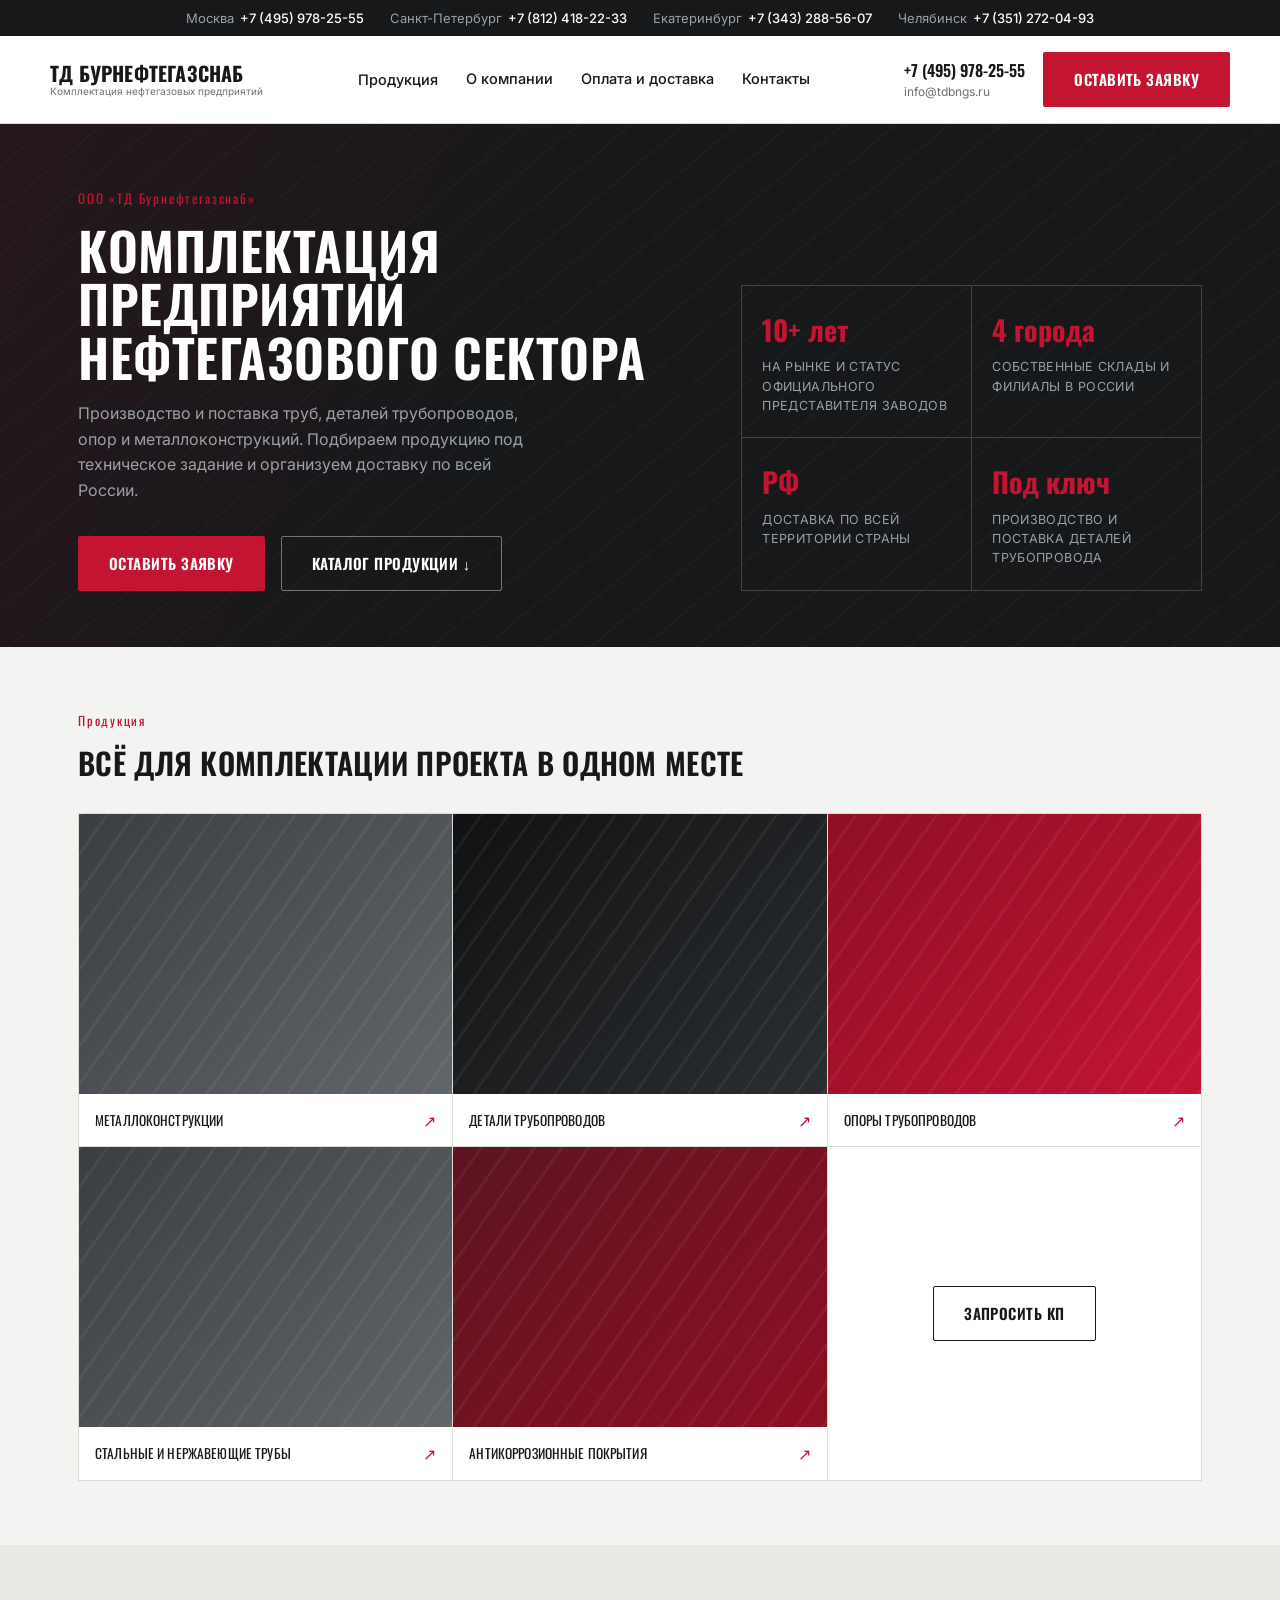
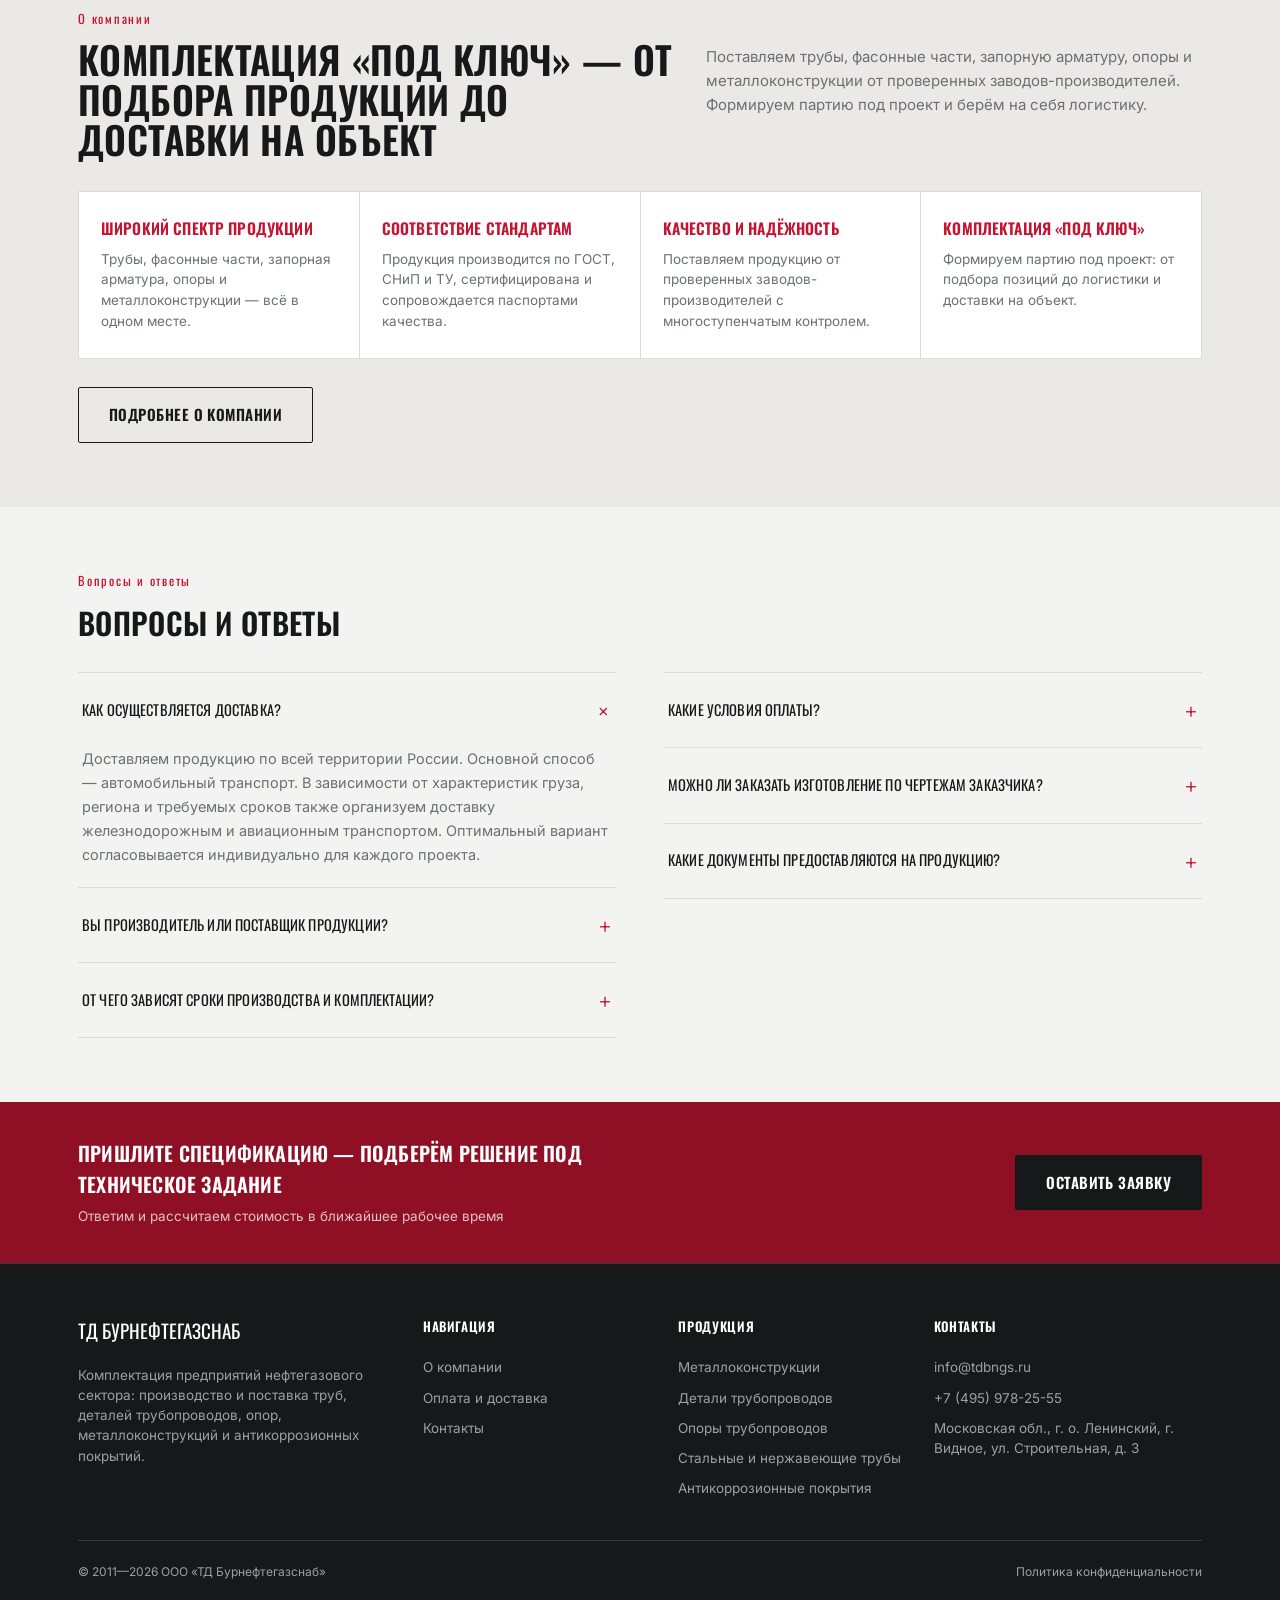
<file: index.html>
<!doctype html>
<html lang="ru">
<head>
<meta charset="utf-8">
<meta name="viewport" content="width=device-width, initial-scale=1.0">
<title>ТД Бурнефтегазснаб — комплектация предприятий нефтегазового сектора</title>
<meta name="description" content="Производство и поставка труб, деталей трубопроводов, опор и металлоконструкций для нефтегазового сектора. Доставка по всей России.">
<link rel="stylesheet" href="assets/style.css">
</head>
<body>

<div class="topbar">
  <div class="container">
    <div class="topbar-item"><span class="city">Москва</span> <a href="tel:+74959782555">+7 (495) 978-25-55</a></div>
    <div class="topbar-item"><span class="city">Санкт-Петербург</span> <a href="tel:+78124182233">+7 (812) 418-22-33</a></div>
    <div class="topbar-item"><span class="city">Екатеринбург</span> <a href="tel:+73432885607">+7 (343) 288-56-07</a></div>
    <div class="topbar-item"><span class="city">Челябинск</span> <a href="tel:+73512720493">+7 (351) 272-04-93</a></div>
  </div>
</div>
<header class="site-header">
  <div class="container header-row">
    <a href="index.html" class="logo"><strong>ТД БУРНЕФТЕГАЗСНАБ</strong><span>Комплектация нефтегазовых предприятий</span></a>
    <nav class="main-nav">
      <div class="has-dropdown">
        <a href="#">Продукция</a>
        <div class="dropdown">
          <a href="metal-constructions.html">Металлоконструкции</a>
          <a href="pipe-parts.html">Детали трубопроводов</a>
          <a href="supports.html">Опоры трубопроводов</a>
          <a href="pipes.html">Стальные и нержавеющие трубы</a>
          <a href="coating.html">Антикоррозионные покрытия</a>
        </div>
      </div>
      <a href="about.html">О компании</a>
      <a href="delivery.html">Оплата и доставка</a>
      <a href="contacts.html">Контакты</a>
    </nav>
    <div class="header-actions">
      <div>
        <div class="header-phone">+7 (495) 978-25-55</div>
        <div class="header-phone-note">info@tdbngs.ru</div>
      </div>
      <a href="contacts.html#request" class="btn btn-primary">Оставить заявку</a>
      <button class="burger" aria-label="Меню"><span></span></button>
    </div>
  </div>
</header>

<section class="hero">
  <div class="hero-pattern"></div>
  <div class="container hero-inner">
    <div>
      <div class="hero-eyebrow">ООО «ТД Бурнефтегазснаб»</div>
      <h1>Комплектация предприятий нефтегазового сектора</h1>
      <p class="hero-lede">Производство и поставка труб, деталей трубопроводов, опор и металлоконструкций. Подбираем продукцию под техническое задание и организуем доставку по всей России.</p>
      <div class="hero-cta">
        <a href="contacts.html#request" class="btn btn-primary">Оставить заявку</a>
        <a href="#catalog" class="btn btn-ghost-light">Каталог продукции ↓</a>
      </div>
    </div>
    <div class="hero-specs">
      <div class="spec"><strong>10+ лет</strong><em>на рынке и статус официального представителя заводов</em></div>
      <div class="spec"><strong>4 города</strong><em>собственные склады и филиалы в России</em></div>
      <div class="spec"><strong>РФ</strong><em>доставка по всей территории страны</em></div>
      <div class="spec"><strong>Под ключ</strong><em>производство и поставка деталей трубопровода</em></div>
    </div>
  </div>
  <div class="hero-bottom-space"></div>
</section>

<section class="section" id="catalog">
  <div class="container">
    <div class="eyebrow">Продукция</div>
    <h2 class="h-title">Всё для комплектации проекта в одном месте</h2>
    <div class="card-grid cols-3">
      <a class="product-card" href="metal-constructions.html">
        <div class="thumb"><div class="swatch tone-steel"></div></div>
        <div class="label">Металлоконструкции <span class="arrow">↗</span></div>
      </a>
      <a class="product-card" href="pipe-parts.html">
        <div class="thumb"><div class="swatch tone-dark"></div></div>
        <div class="label">Детали трубопроводов <span class="arrow">↗</span></div>
      </a>
      <a class="product-card" href="supports.html">
        <div class="thumb"><div class="swatch tone-red"></div></div>
        <div class="label">Опоры трубопроводов <span class="arrow">↗</span></div>
      </a>
      <a class="product-card" href="pipes.html">
        <div class="thumb"><div class="swatch tone-steel"></div></div>
        <div class="label">Стальные и нержавеющие трубы <span class="arrow">↗</span></div>
      </a>
      <a class="product-card" href="coating.html">
        <div class="thumb"><div class="swatch tone-warm"></div></div>
        <div class="label">Антикоррозионные покрытия <span class="arrow">↗</span></div>
      </a>
      <div class="product-card" style="display:flex;align-items:center;justify-content:center;padding:24px;">
        <a href="contacts.html#request" class="btn btn-outline">Запросить КП</a>
      </div>
    </div>
  </div>
</section>

<section class="section on-dim">
  <div class="container">
    <div class="eyebrow">О компании</div>
    <div class="headline-row">
      <h2>Комплектация «под ключ» — от подбора продукции до доставки на объект</h2>
      <p class="lede">Поставляем трубы, фасонные части, запорную арматуру, опоры и металлоконструкции от проверенных заводов-производителей. Формируем партию под проект и берём на себя логистику.</p>
    </div>
    <div class="feature-grid" style="margin-top:32px;">
      <div class="feature-card">
        <h3>Широкий спектр продукции</h3>
        <p>Трубы, фасонные части, запорная арматура, опоры и металлоконструкции — всё в одном месте.</p>
      </div>
      <div class="feature-card">
        <h3>Соответствие стандартам</h3>
        <p>Продукция производится по ГОСТ, СНиП и ТУ, сертифицирована и сопровождается паспортами качества.</p>
      </div>
      <div class="feature-card">
        <h3>Качество и надёжность</h3>
        <p>Поставляем продукцию от проверенных заводов-производителей с многоступенчатым контролем.</p>
      </div>
      <div class="feature-card">
        <h3>Комплектация «под ключ»</h3>
        <p>Формируем партию под проект: от подбора позиций до логистики и доставки на объект.</p>
      </div>
    </div>
    <div style="margin-top:28px;"><a href="about.html" class="btn btn-outline">Подробнее о компании</a></div>
  </div>
</section>

<section class="section">
  <div class="container">
    <div class="eyebrow">Вопросы и ответы</div>
    <h2 class="h-title">Вопросы и ответы</h2>
    <div class="faq-grid">
      <div class="faq-list">
        <div class="faq-item open">
          <div class="faq-q"><span>Как осуществляется доставка?</span><span class="plus">+</span></div>
          <div class="faq-a"><p>Доставляем продукцию по всей территории России. Основной способ — автомобильный транспорт. В зависимости от характеристик груза, региона и требуемых сроков также организуем доставку железнодорожным и авиационным транспортом. Оптимальный вариант согласовывается индивидуально для каждого проекта.</p></div>
        </div>
        <div class="faq-item">
          <div class="faq-q"><span>Вы производитель или поставщик продукции?</span><span class="plus">+</span></div>
          <div class="faq-a"><p>Мы совмещаем собственное производство с комплексной комплектацией предприятий нефтегазового и промышленного сектора. Производим детали трубопроводов, опоры, металлоконструкции и выполняем антикоррозионную обработку, а также организуем поставку трубной продукции.</p></div>
        </div>
        <div class="faq-item">
          <div class="faq-q"><span>От чего зависят сроки производства и комплектации?</span><span class="plus">+</span></div>
          <div class="faq-a"><p>Сроки зависят от объёма партии, номенклатуры позиций и наличия продукции на складе. Часть позиций отгружается со склада, нестандартные изделия — изготавливаются под заказ. Точный срок фиксируется в коммерческом предложении.</p></div>
        </div>
      </div>
      <div class="faq-list">
        <div class="faq-item">
          <div class="faq-q"><span>Какие условия оплаты?</span><span class="plus">+</span></div>
          <div class="faq-a"><p>Условия оплаты рассчитываются индивидуально под проект. Возможна работа как по предоплате, так и по постоплате, в том числе с отсрочкой платежа. Конкретная схема и сроки оплаты согласовываются при подготовке коммерческого предложения и фиксируются в договоре.</p></div>
        </div>
        <div class="faq-item">
          <div class="faq-q"><span>Можно ли заказать изготовление по чертежам заказчика?</span><span class="plus">+</span></div>
          <div class="faq-a"><p>Да. Изготавливаем стандартные по ГОСТ, и нестандартные изделия по ТУ и чертежам заказчика. Перед запуском производства специалисты изучают требования проекта и согласовывают материалы, размеры и технические характеристики.</p></div>
        </div>
        <div class="faq-item">
          <div class="faq-q"><span>Какие документы предоставляются на продукцию?</span><span class="plus">+</span></div>
          <div class="faq-a"><p>На продукцию предоставляются сертификаты соответствия, паспорта качества и, при необходимости, декларации соответствия ТР ТС. Комплект документов передаётся вместе с поставкой.</p></div>
        </div>
      </div>
    </div>
  </div>
</section>

<section class="cta-band">
  <div class="container">
    <div>
      <h3>Пришлите спецификацию — подберём решение под техническое задание</h3>
      <p>Ответим и рассчитаем стоимость в ближайшее рабочее время</p>
    </div>
    <a href="contacts.html#request" class="btn btn-primary">Оставить заявку</a>
  </div>
</section>

<footer class="site-footer">
  <div class="container">
    <div class="footer-top">
      <div>
        <div class="footer-logo">ТД БУРНЕФТЕГАЗСНАБ</div>
        <p>Комплектация предприятий нефтегазового сектора: производство и поставка труб, деталей трубопроводов, опор, металлоконструкций и антикоррозионных покрытий.</p>
      </div>
      <div>
        <h4>Навигация</h4>
        <a href="about.html">О компании</a>
        <a href="delivery.html">Оплата и доставка</a>
        <a href="contacts.html">Контакты</a>
      </div>
      <div>
        <h4>Продукция</h4>
        <a href="metal-constructions.html">Металлоконструкции</a>
        <a href="pipe-parts.html">Детали трубопроводов</a>
        <a href="supports.html">Опоры трубопроводов</a>
        <a href="pipes.html">Стальные и нержавеющие трубы</a>
        <a href="coating.html">Антикоррозионные покрытия</a>
      </div>
      <div>
        <h4>Контакты</h4>
        <a href="mailto:info@tdbngs.ru">info@tdbngs.ru</a>
        <a href="tel:+74959782555">+7 (495) 978-25-55</a>
        <p>Московская обл., г. о. Ленинский, г. Видное, ул. Строительная, д. 3</p>
      </div>
    </div>
    <div class="footer-bottom">
      <span>© 2011—2026 ООО «ТД Бурнефтегазснаб»</span>
      <span>Политика конфиденциальности</span>
    </div>
  </div>
</footer>
<script src="assets/script.js"></script>
</body>
</html>
</file>
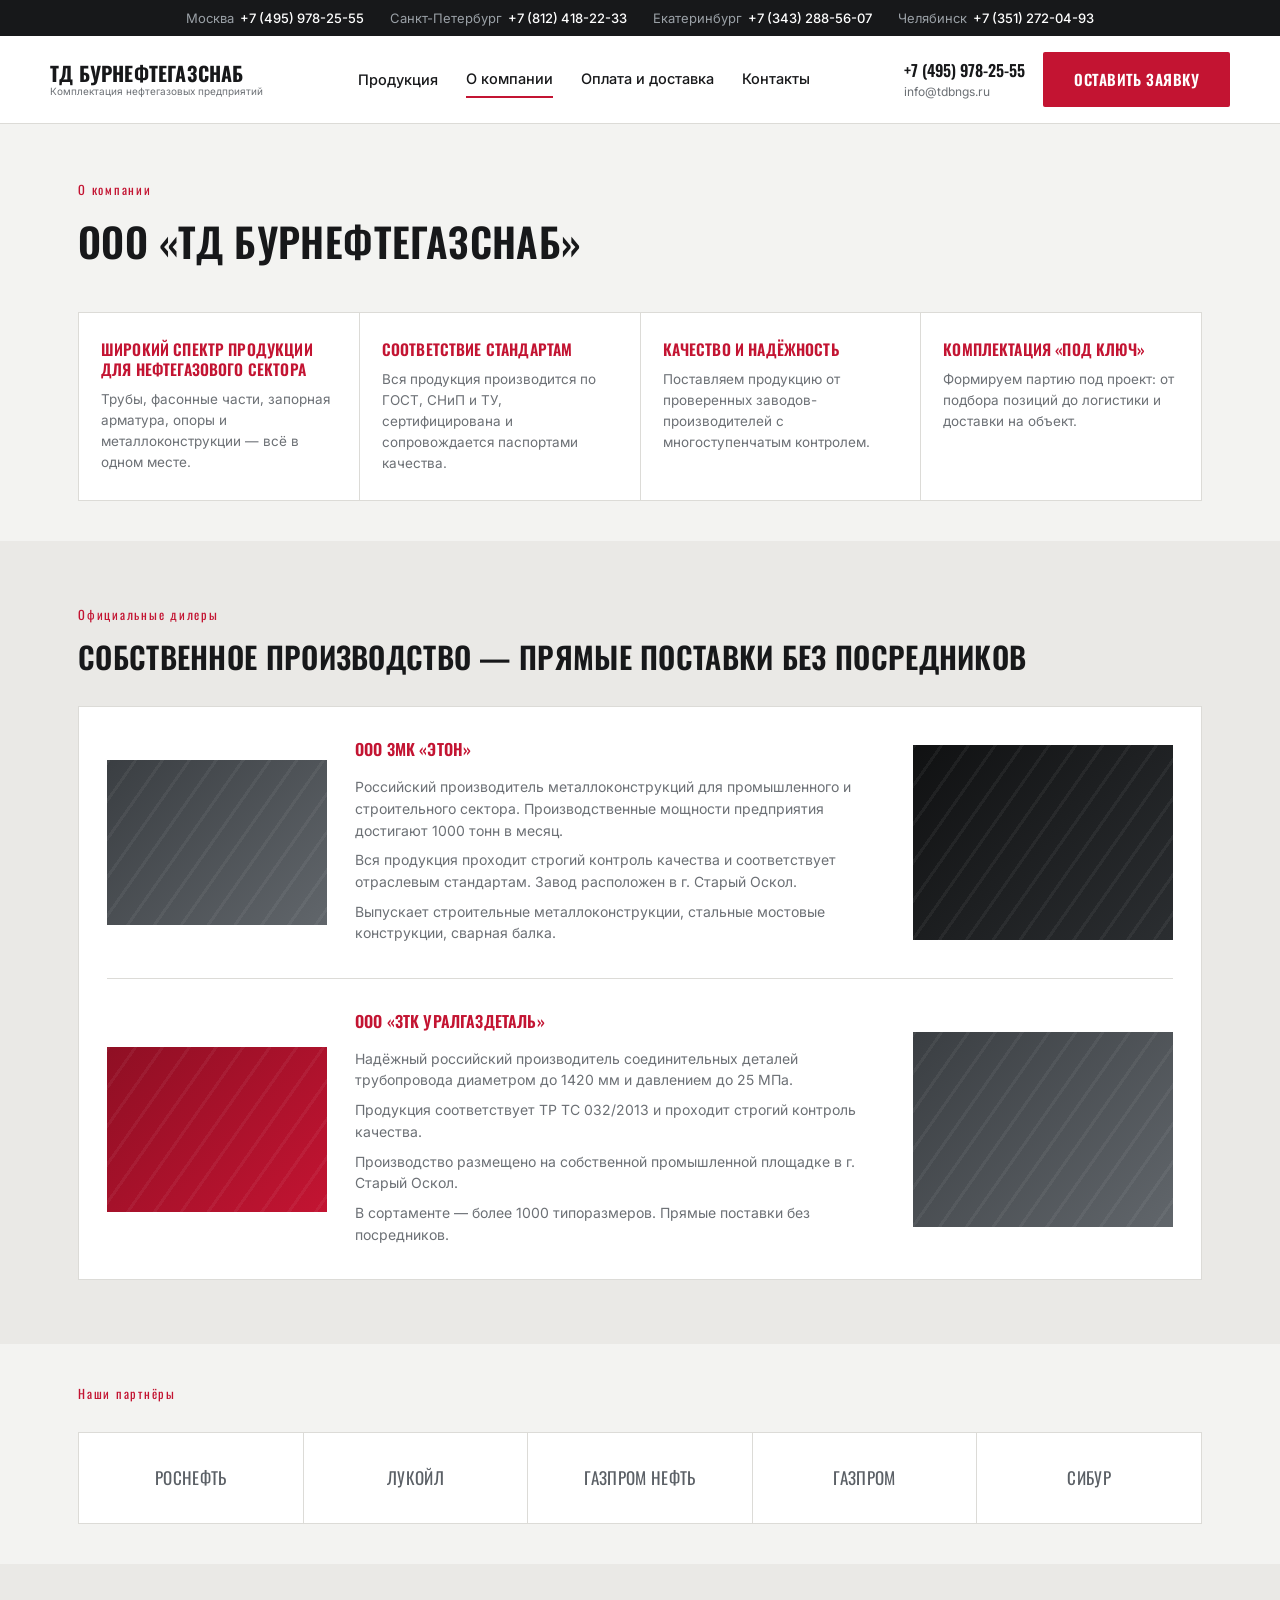
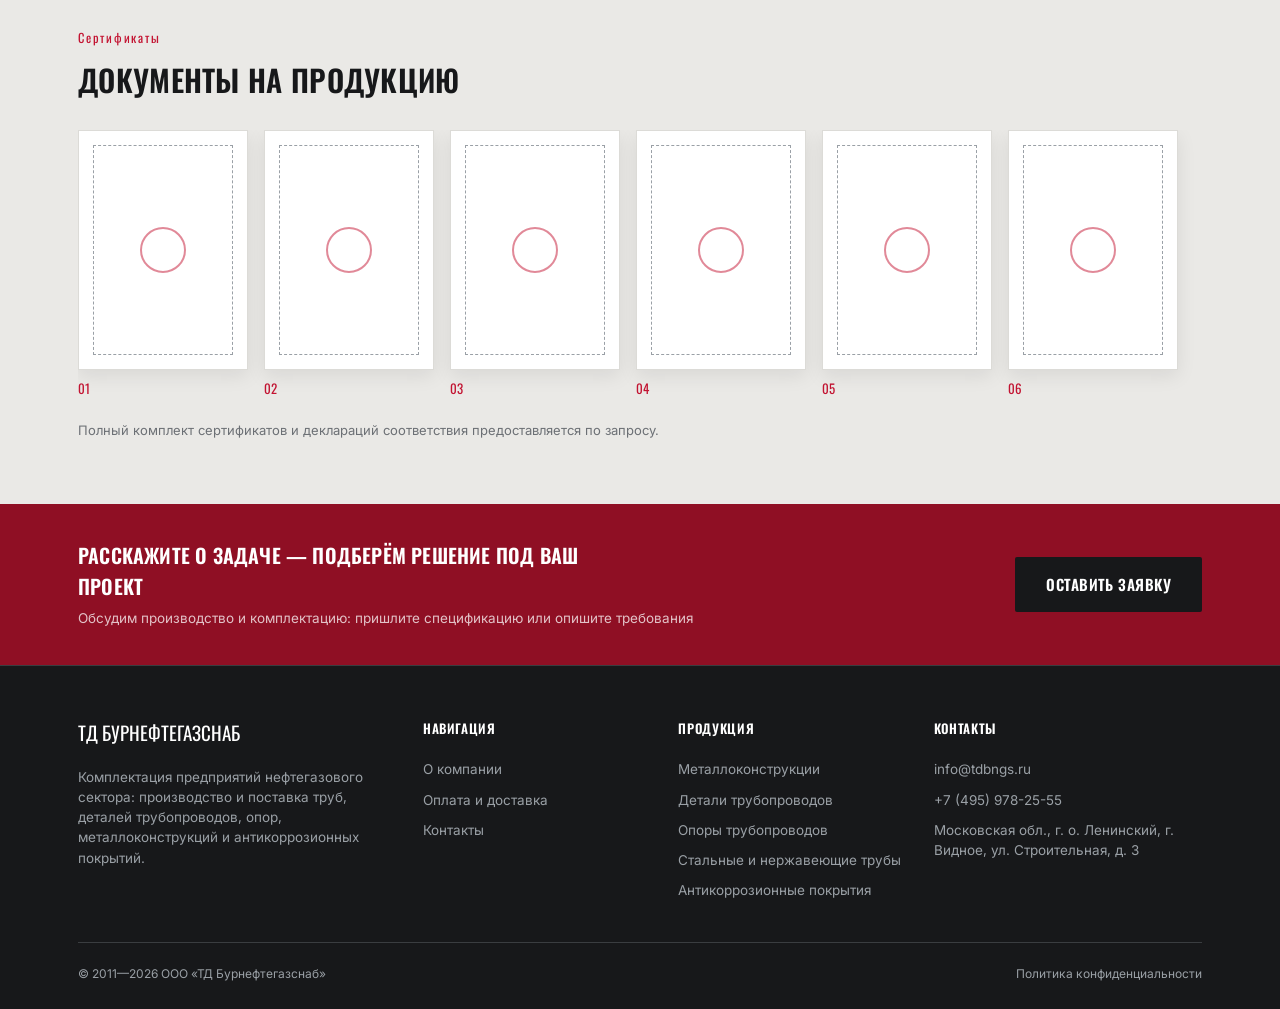
<file: about.html>
<!doctype html>
<html lang="ru">
<head>
<meta charset="utf-8">
<meta name="viewport" content="width=device-width, initial-scale=1.0">
<title>О компании — ТД Бурнефтегазснаб</title>
<link rel="stylesheet" href="assets/style.css">
</head>
<body>

<div class="topbar">
  <div class="container">
    <div class="topbar-item"><span class="city">Москва</span> <a href="tel:+74959782555">+7 (495) 978-25-55</a></div>
    <div class="topbar-item"><span class="city">Санкт-Петербург</span> <a href="tel:+78124182233">+7 (812) 418-22-33</a></div>
    <div class="topbar-item"><span class="city">Екатеринбург</span> <a href="tel:+73432885607">+7 (343) 288-56-07</a></div>
    <div class="topbar-item"><span class="city">Челябинск</span> <a href="tel:+73512720493">+7 (351) 272-04-93</a></div>
  </div>
</div>
<header class="site-header">
  <div class="container header-row">
    <a href="index.html" class="logo"><strong>ТД БУРНЕФТЕГАЗСНАБ</strong><span>Комплектация нефтегазовых предприятий</span></a>
    <nav class="main-nav">
      <div class="has-dropdown">
        <a href="#">Продукция</a>
        <div class="dropdown">
          <a href="metal-constructions.html">Металлоконструкции</a>
          <a href="pipe-parts.html">Детали трубопроводов</a>
          <a href="supports.html">Опоры трубопроводов</a>
          <a href="pipes.html">Стальные и нержавеющие трубы</a>
          <a href="coating.html">Антикоррозионные покрытия</a>
        </div>
      </div>
      <a href="about.html" class="active">О компании</a>
      <a href="delivery.html">Оплата и доставка</a>
      <a href="contacts.html">Контакты</a>
    </nav>
    <div class="header-actions">
      <div>
        <div class="header-phone">+7 (495) 978-25-55</div>
        <div class="header-phone-note">info@tdbngs.ru</div>
      </div>
      <a href="contacts.html#request" class="btn btn-primary">Оставить заявку</a>
      <button class="burger" aria-label="Меню"><span></span></button>
    </div>
  </div>
</header>

<section class="section-head">
  <div class="container">
    <div class="eyebrow">О компании</div>
    <h2 style="font-size:40px;max-width:760px;">ООО «ТД Бурнефтегазснаб»</h2>
  </div>
</section>

<section class="section-tight">
  <div class="container">
    <div class="feature-grid">
      <div class="feature-card">
        <h3>Широкий спектр продукции для нефтегазового сектора</h3>
        <p>Трубы, фасонные части, запорная арматура, опоры и металлоконструкции — всё в одном месте.</p>
      </div>
      <div class="feature-card">
        <h3>Соответствие стандартам</h3>
        <p>Вся продукция производится по ГОСТ, СНиП и ТУ, сертифицирована и сопровождается паспортами качества.</p>
      </div>
      <div class="feature-card">
        <h3>Качество и надёжность</h3>
        <p>Поставляем продукцию от проверенных заводов-производителей с многоступенчатым контролем.</p>
      </div>
      <div class="feature-card">
        <h3>Комплектация «под ключ»</h3>
        <p>Формируем партию под проект: от подбора позиций до логистики и доставки на объект.</p>
      </div>
    </div>
  </div>
</section>

<section class="section on-dim">
  <div class="container">
    <div class="eyebrow">Официальные дилеры</div>
    <h2 class="h-title">Собственное производство — прямые поставки без посредников</h2>
    <div style="background:var(--white);border:1px solid var(--line);padding:0 28px;">
      <div class="dealer">
        <div class="thumb"><div class="swatch tone-steel"></div></div>
        <div>
          <h3>ООО ЗМК «Этон»</h3>
          <ul>
            <li>Российский производитель металлоконструкций для промышленного и строительного сектора. Производственные мощности предприятия достигают 1000 тонн в месяц.</li>
            <li>Вся продукция проходит строгий контроль качества и соответствует отраслевым стандартам. Завод расположен в г. Старый Оскол.</li>
            <li>Выпускает строительные металлоконструкции, стальные мостовые конструкции, сварная балка.</li>
          </ul>
        </div>
        <div class="thumb"><div class="swatch tone-dark"></div></div>
      </div>
      <div class="dealer">
        <div class="thumb"><div class="swatch tone-red"></div></div>
        <div>
          <h3>ООО «ЗТК Уралгаздеталь»</h3>
          <ul>
            <li>Надёжный российский производитель соединительных деталей трубопровода диаметром до 1420 мм и давлением до 25 МПа.</li>
            <li>Продукция соответствует ТР ТС 032/2013 и проходит строгий контроль качества.</li>
            <li>Производство размещено на собственной промышленной площадке в г. Старый Оскол.</li>
            <li>В сортаменте — более 1000 типоразмеров. Прямые поставки без посредников.</li>
          </ul>
        </div>
        <div class="thumb"><div class="swatch tone-steel"></div></div>
      </div>
    </div>
  </div>
</section>

<section class="section-tight">
  <div class="container">
    <div class="eyebrow">Наши партнёры</div>
    <div class="logos-row">
      <div class="logo-tile">РОСНЕФТЬ</div>
      <div class="logo-tile">ЛУКОЙЛ</div>
      <div class="logo-tile">ГАЗПРОМ НЕФТЬ</div>
      <div class="logo-tile">ГАЗПРОМ</div>
      <div class="logo-tile">СИБУР</div>
    </div>
  </div>
</section>

<section class="section on-dim">
  <div class="container">
    <div class="eyebrow">Сертификаты</div>
    <h2 class="h-title">Документы на продукцию</h2>
    <div class="cert-slider">
      <div class="cert"><div class="doc-frame"><div class="seal"></div></div><div class="num">01</div></div>
      <div class="cert"><div class="doc-frame"><div class="seal"></div></div><div class="num">02</div></div>
      <div class="cert"><div class="doc-frame"><div class="seal"></div></div><div class="num">03</div></div>
      <div class="cert"><div class="doc-frame"><div class="seal"></div></div><div class="num">04</div></div>
      <div class="cert"><div class="doc-frame"><div class="seal"></div></div><div class="num">05</div></div>
      <div class="cert"><div class="doc-frame"><div class="seal"></div></div><div class="num">06</div></div>
    </div>
    <p class="small-note">Полный комплект сертификатов и деклараций соответствия предоставляется по запросу.</p>
  </div>
</section>

<section class="cta-band">
  <div class="container">
    <div>
      <h3>Расскажите о задаче — подберём решение под ваш проект</h3>
      <p>Обсудим производство и комплектацию: пришлите спецификацию или опишите требования</p>
    </div>
    <a href="contacts.html#request" class="btn btn-primary">Оставить заявку</a>
  </div>
</section>

<footer class="site-footer">
  <div class="container">
    <div class="footer-top">
      <div>
        <div class="footer-logo">ТД БУРНЕФТЕГАЗСНАБ</div>
        <p>Комплектация предприятий нефтегазового сектора: производство и поставка труб, деталей трубопроводов, опор, металлоконструкций и антикоррозионных покрытий.</p>
      </div>
      <div>
        <h4>Навигация</h4>
        <a href="about.html">О компании</a>
        <a href="delivery.html">Оплата и доставка</a>
        <a href="contacts.html">Контакты</a>
      </div>
      <div>
        <h4>Продукция</h4>
        <a href="metal-constructions.html">Металлоконструкции</a>
        <a href="pipe-parts.html">Детали трубопроводов</a>
        <a href="supports.html">Опоры трубопроводов</a>
        <a href="pipes.html">Стальные и нержавеющие трубы</a>
        <a href="coating.html">Антикоррозионные покрытия</a>
      </div>
      <div>
        <h4>Контакты</h4>
        <a href="mailto:info@tdbngs.ru">info@tdbngs.ru</a>
        <a href="tel:+74959782555">+7 (495) 978-25-55</a>
        <p>Московская обл., г. о. Ленинский, г. Видное, ул. Строительная, д. 3</p>
      </div>
    </div>
    <div class="footer-bottom">
      <span>© 2011—2026 ООО «ТД Бурнефтегазснаб»</span>
      <span>Политика конфиденциальности</span>
    </div>
  </div>
</footer>
<script src="assets/script.js"></script>
</body>
</html>
</file>
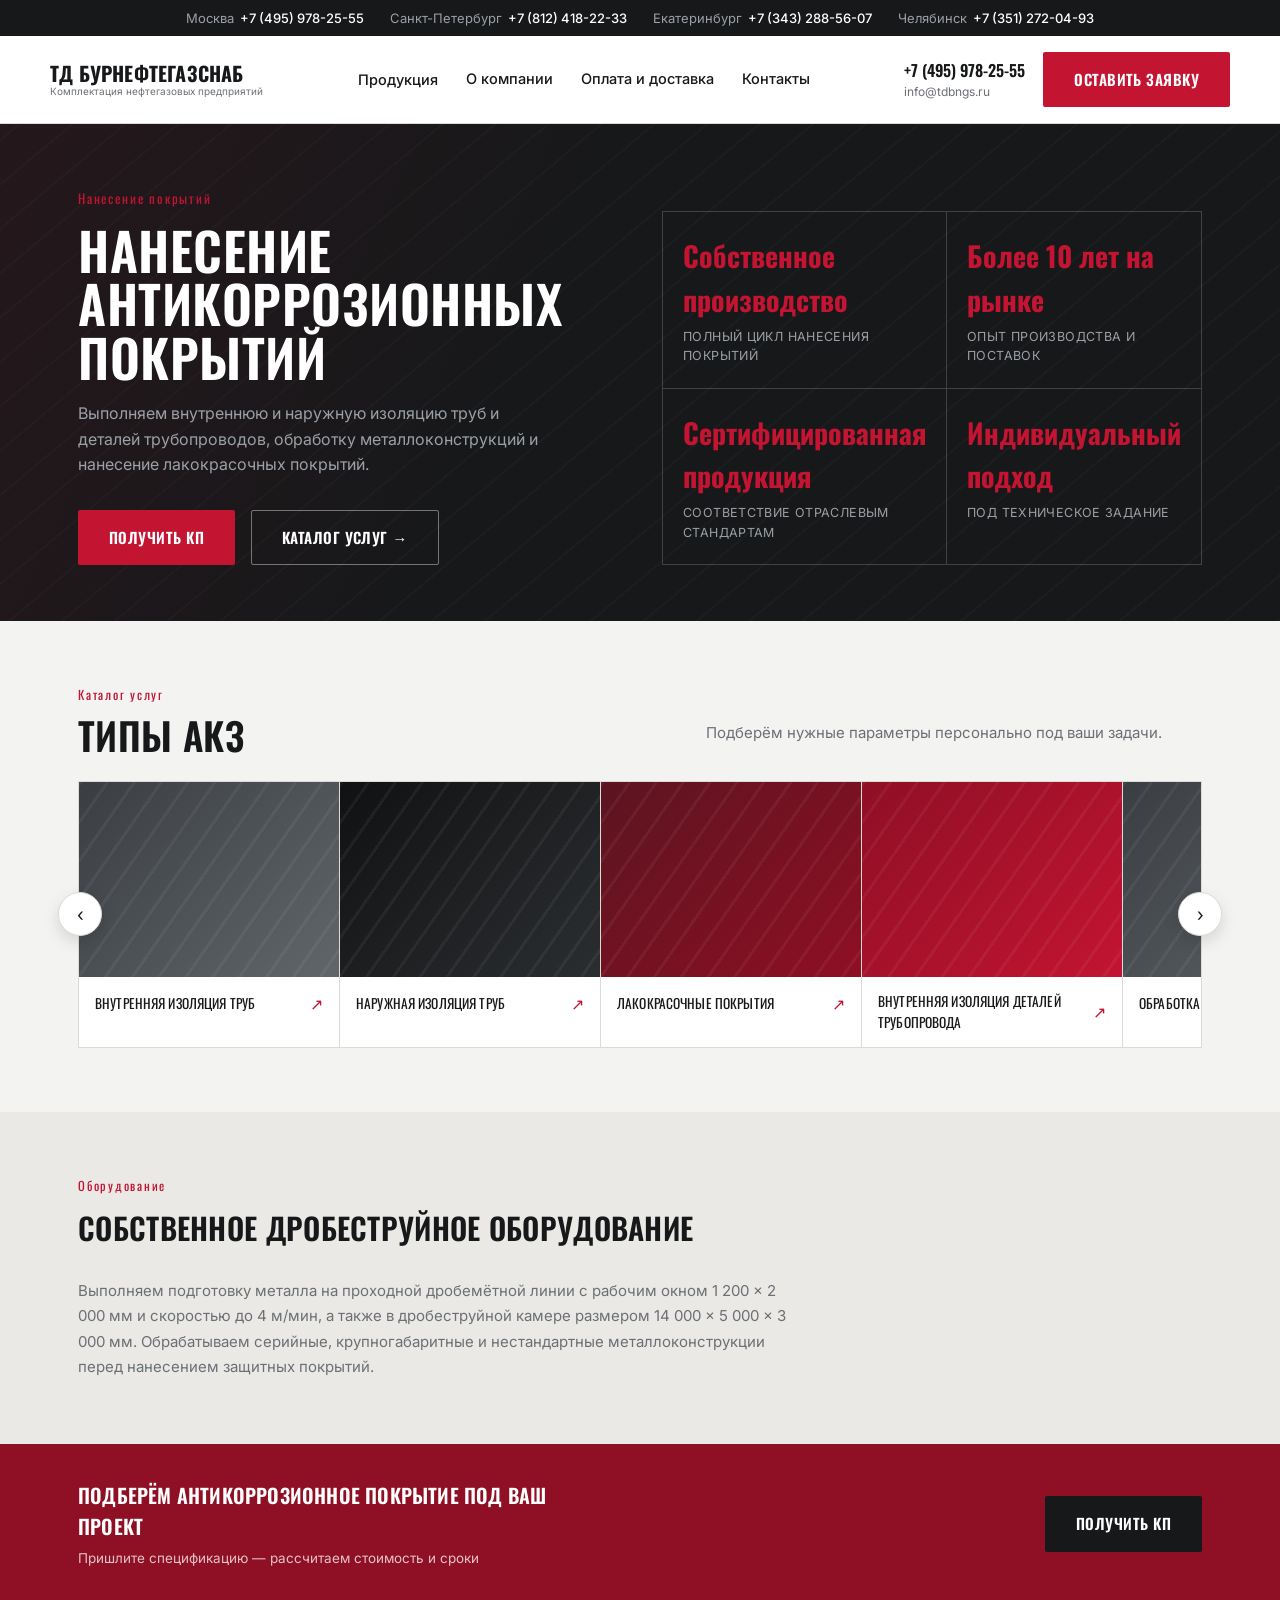
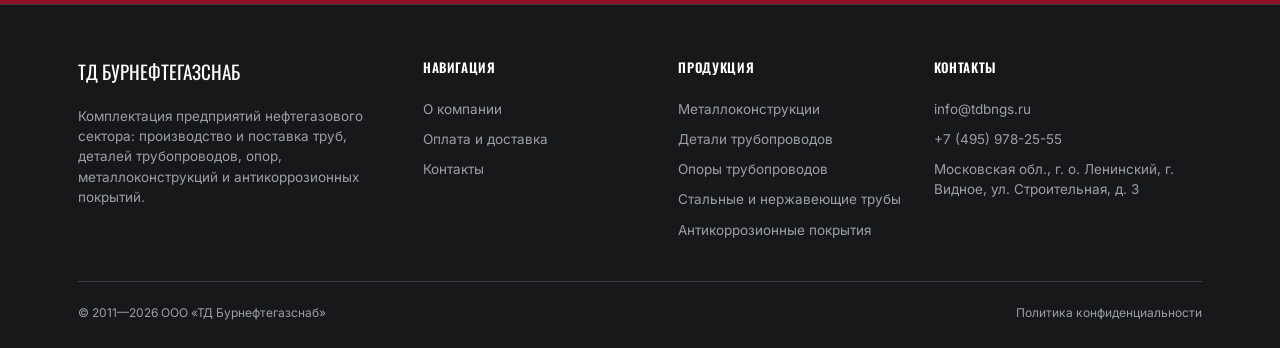
<file: coating.html>
<!doctype html>
<html lang="ru">
<head>
<meta charset="utf-8">
<meta name="viewport" content="width=device-width, initial-scale=1.0">
<title>Антикоррозионные покрытия — ТД Бурнефтегазснаб</title>
<link rel="stylesheet" href="assets/style.css">
</head>
<body>

<div class="topbar">
  <div class="container">
    <div class="topbar-item"><span class="city">Москва</span> <a href="tel:+74959782555">+7 (495) 978-25-55</a></div>
    <div class="topbar-item"><span class="city">Санкт-Петербург</span> <a href="tel:+78124182233">+7 (812) 418-22-33</a></div>
    <div class="topbar-item"><span class="city">Екатеринбург</span> <a href="tel:+73432885607">+7 (343) 288-56-07</a></div>
    <div class="topbar-item"><span class="city">Челябинск</span> <a href="tel:+73512720493">+7 (351) 272-04-93</a></div>
  </div>
</div>
<header class="site-header">
  <div class="container header-row">
    <a href="index.html" class="logo"><strong>ТД БУРНЕФТЕГАЗСНАБ</strong><span>Комплектация нефтегазовых предприятий</span></a>
    <nav class="main-nav">
      <div class="has-dropdown">
        <a href="#">Продукция</a>
        <div class="dropdown">
          <a href="metal-constructions.html">Металлоконструкции</a>
          <a href="pipe-parts.html">Детали трубопроводов</a>
          <a href="supports.html">Опоры трубопроводов</a>
          <a href="pipes.html">Стальные и нержавеющие трубы</a>
          <a href="coating.html">Антикоррозионные покрытия</a>
        </div>
      </div>
      <a href="about.html">О компании</a>
      <a href="delivery.html">Оплата и доставка</a>
      <a href="contacts.html">Контакты</a>
    </nav>
    <div class="header-actions">
      <div>
        <div class="header-phone">+7 (495) 978-25-55</div>
        <div class="header-phone-note">info@tdbngs.ru</div>
      </div>
      <a href="contacts.html#request" class="btn btn-primary">Оставить заявку</a>
      <button class="burger" aria-label="Меню"><span></span></button>
    </div>
  </div>
</header>

<section class="hero">
  <div class="hero-pattern"></div>
  <div class="container hero-inner">
    <div>
      <div class="hero-eyebrow">Нанесение покрытий</div>
      <h1>Нанесение антикоррозионных покрытий</h1>
      <p class="hero-lede">Выполняем внутреннюю и наружную изоляцию труб и деталей трубопроводов, обработку металлоконструкций и нанесение лакокрасочных покрытий.</p>
      <div class="hero-cta">
        <a href="contacts.html#request" class="btn btn-primary">Получить КП</a>
        <a href="#products" class="btn btn-ghost-light">Каталог услуг →</a>
      </div>
    </div>
    <div class="hero-specs">
      <div class="spec"><strong>Собственное производство</strong><em>полный цикл нанесения покрытий</em></div>
      <div class="spec"><strong>Более 10 лет на рынке</strong><em>опыт производства и поставок</em></div>
      <div class="spec"><strong>Сертифицированная продукция</strong><em>соответствие отраслевым стандартам</em></div>
      <div class="spec"><strong>Индивидуальный подход</strong><em>под техническое задание</em></div>
    </div>
  </div>
  <div class="hero-bottom-space"></div>
</section>

<section class="section" id="products">
  <div class="container">
    <div class="eyebrow">Каталог услуг</div>
    <div class="headline-row" style="margin-bottom:26px;">
      <h2>Типы АКЗ</h2>
      <p class="lede">Подберём нужные параметры персонально под ваши задачи.</p>
    </div>
    <div class="product-slider-wrap">
      <button class="slider-arrow prev" aria-label="Назад">‹</button>
      <div class="product-slider">
        <div class="product-card"><div class="thumb"><div class="swatch tone-steel"></div></div><div class="label">Внутренняя изоляция труб <span class="arrow">↗</span></div></div>
        <div class="product-card"><div class="thumb"><div class="swatch tone-dark"></div></div><div class="label">Наружная изоляция труб <span class="arrow">↗</span></div></div>
        <div class="product-card"><div class="thumb"><div class="swatch tone-warm"></div></div><div class="label">Лакокрасочные покрытия <span class="arrow">↗</span></div></div>
        <div class="product-card"><div class="thumb"><div class="swatch tone-red"></div></div><div class="label">Внутренняя изоляция деталей трубопровода <span class="arrow">↗</span></div></div>
        <div class="product-card"><div class="thumb"><div class="swatch tone-steel"></div></div><div class="label">Обработка металлоконструкций <span class="arrow">↗</span></div></div>
      </div>
      <button class="slider-arrow next" aria-label="Вперёд">›</button>
    </div>
  </div>
</section>

<section class="section on-dim">
  <div class="container">
    <div class="eyebrow">Оборудование</div>
    <h2 class="h-title">Собственное дробеструйное оборудование</h2>
    <p style="font-size:15px;color:var(--muted);max-width:720px;line-height:1.7;">Выполняем подготовку металла на проходной дробемётной линии с рабочим окном 1 200 × 2 000 мм и скоростью до 4 м/мин, а также в дробеструйной камере размером 14 000 × 5 000 × 3 000 мм. Обрабатываем серийные, крупногабаритные и нестандартные металлоконструкции перед нанесением защитных покрытий.</p>
  </div>
</section>

<section class="cta-band">
  <div class="container">
    <div>
      <h3>Подберём антикоррозионное покрытие под ваш проект</h3>
      <p>Пришлите спецификацию — рассчитаем стоимость и сроки</p>
    </div>
    <a href="contacts.html#request" class="btn btn-primary">Получить КП</a>
  </div>
</section>

<footer class="site-footer">
  <div class="container">
    <div class="footer-top">
      <div>
        <div class="footer-logo">ТД БУРНЕФТЕГАЗСНАБ</div>
        <p>Комплектация предприятий нефтегазового сектора: производство и поставка труб, деталей трубопроводов, опор, металлоконструкций и антикоррозионных покрытий.</p>
      </div>
      <div>
        <h4>Навигация</h4>
        <a href="about.html">О компании</a>
        <a href="delivery.html">Оплата и доставка</a>
        <a href="contacts.html">Контакты</a>
      </div>
      <div>
        <h4>Продукция</h4>
        <a href="metal-constructions.html">Металлоконструкции</a>
        <a href="pipe-parts.html">Детали трубопроводов</a>
        <a href="supports.html">Опоры трубопроводов</a>
        <a href="pipes.html">Стальные и нержавеющие трубы</a>
        <a href="coating.html">Антикоррозионные покрытия</a>
      </div>
      <div>
        <h4>Контакты</h4>
        <a href="mailto:info@tdbngs.ru">info@tdbngs.ru</a>
        <a href="tel:+74959782555">+7 (495) 978-25-55</a>
        <p>Московская обл., г. о. Ленинский, г. Видное, ул. Строительная, д. 3</p>
      </div>
    </div>
    <div class="footer-bottom">
      <span>© 2011—2026 ООО «ТД Бурнефтегазснаб»</span>
      <span>Политика конфиденциальности</span>
    </div>
  </div>
</footer>
<script src="assets/script.js"></script>
</body>
</html>
</file>
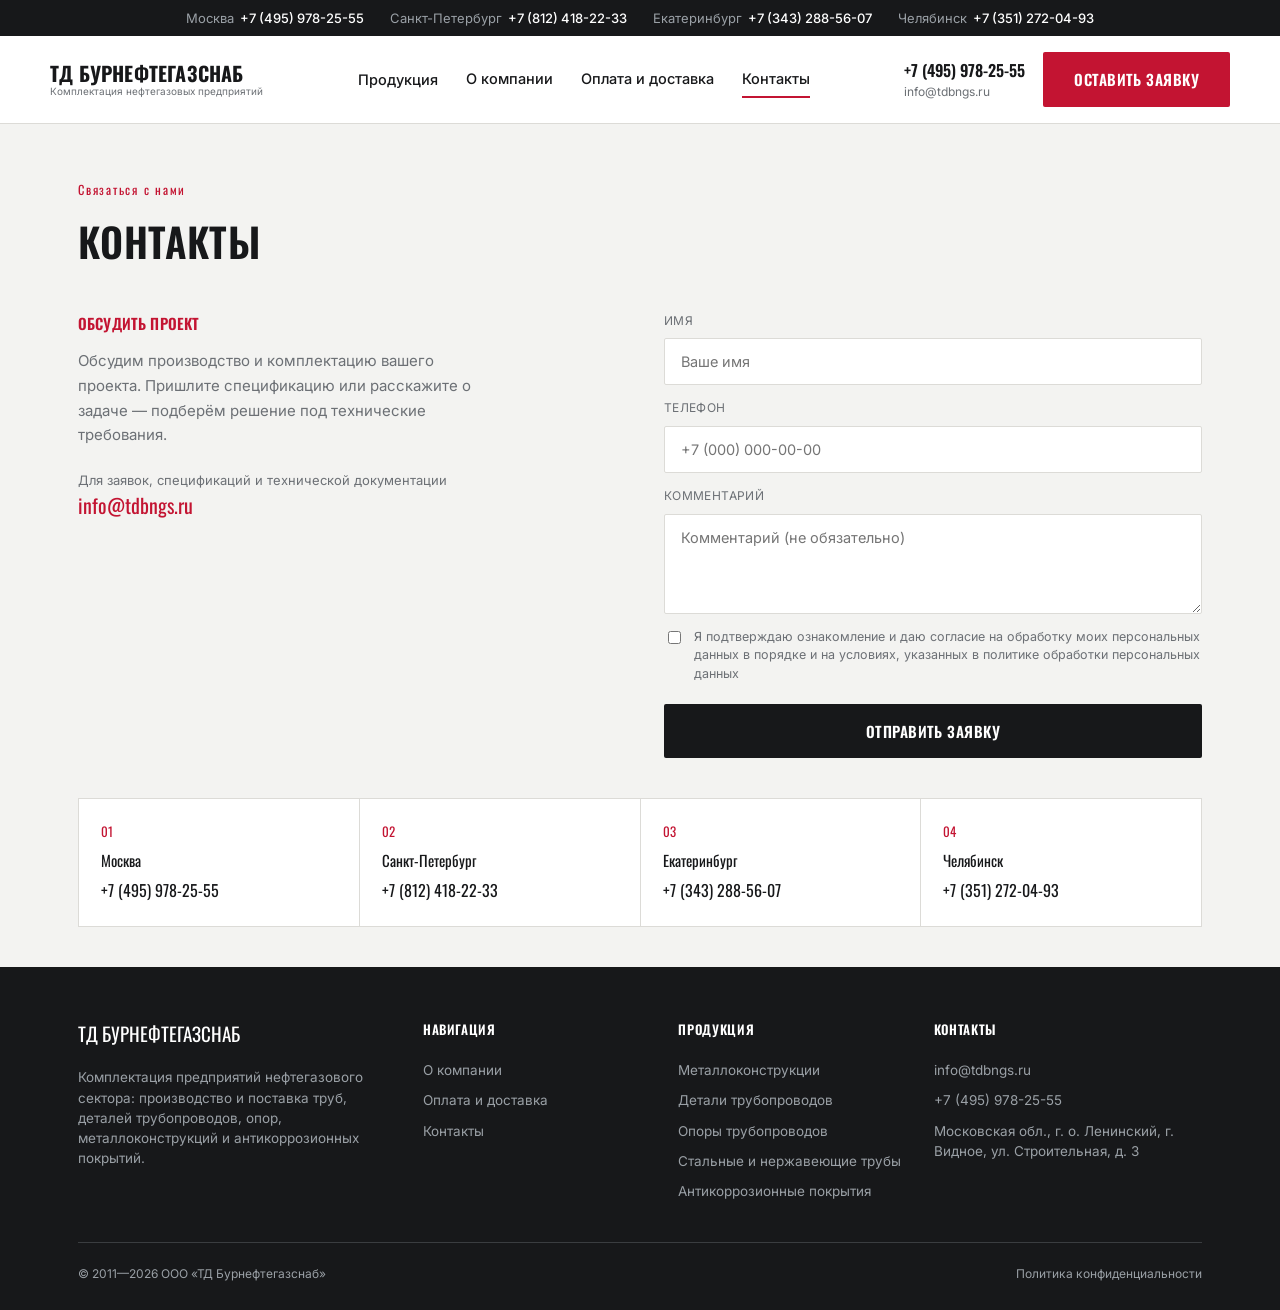
<file: contacts.html>
<!doctype html>
<html lang="ru">
<head>
<meta charset="utf-8">
<meta name="viewport" content="width=device-width, initial-scale=1.0">
<title>Контакты — ТД Бурнефтегазснаб</title>
<link rel="stylesheet" href="assets/style.css">
</head>
<body>

<div class="topbar">
  <div class="container">
    <div class="topbar-item"><span class="city">Москва</span> <a href="tel:+74959782555">+7 (495) 978-25-55</a></div>
    <div class="topbar-item"><span class="city">Санкт-Петербург</span> <a href="tel:+78124182233">+7 (812) 418-22-33</a></div>
    <div class="topbar-item"><span class="city">Екатеринбург</span> <a href="tel:+73432885607">+7 (343) 288-56-07</a></div>
    <div class="topbar-item"><span class="city">Челябинск</span> <a href="tel:+73512720493">+7 (351) 272-04-93</a></div>
  </div>
</div>
<header class="site-header">
  <div class="container header-row">
    <a href="index.html" class="logo"><strong>ТД БУРНЕФТЕГАЗСНАБ</strong><span>Комплектация нефтегазовых предприятий</span></a>
    <nav class="main-nav">
      <div class="has-dropdown">
        <a href="#">Продукция</a>
        <div class="dropdown">
          <a href="metal-constructions.html">Металлоконструкции</a>
          <a href="pipe-parts.html">Детали трубопроводов</a>
          <a href="supports.html">Опоры трубопроводов</a>
          <a href="pipes.html">Стальные и нержавеющие трубы</a>
          <a href="coating.html">Антикоррозионные покрытия</a>
        </div>
      </div>
      <a href="about.html">О компании</a>
      <a href="delivery.html">Оплата и доставка</a>
      <a href="contacts.html" class="active">Контакты</a>
    </nav>
    <div class="header-actions">
      <div>
        <div class="header-phone">+7 (495) 978-25-55</div>
        <div class="header-phone-note">info@tdbngs.ru</div>
      </div>
      <a href="contacts.html#request" class="btn btn-primary">Оставить заявку</a>
      <button class="burger" aria-label="Меню"><span></span></button>
    </div>
  </div>
</header>

<section class="section-head">
  <div class="container">
    <div class="eyebrow">Связаться с нами</div>
    <h2 style="font-size:40px;max-width:760px;">Контакты</h2>
  </div>
</section>

<section class="section-tight" id="request">
  <div class="container">
    <div class="contact-grid">
      <div>
        <h3 style="font-size:15px;color:var(--red);margin-bottom:14px;">Обсудить проект</h3>
        <p style="font-size:15px;color:var(--muted);line-height:1.65;max-width:420px;">Обсудим производство и комплектацию вашего проекта. Пришлите спецификацию или расскажите о задаче — подберём решение под технические требования.</p>
        <p style="margin-top:22px;font-size:13px;color:var(--muted);">Для заявок, спецификаций и технической документации</p>
        <a href="mailto:info@tdbngs.ru" style="font-family:var(--font-display);font-size:20px;color:var(--red);">info@tdbngs.ru</a>
      </div>
      <form class="contact-form" onsubmit="event.preventDefault();alert('Спасибо! Заявка отправлена.');this.reset();">
        <label class="field-label">Имя</label>
        <input type="text" placeholder="Ваше имя" required>
        <label class="field-label">Телефон</label>
        <input type="tel" placeholder="+7 (000) 000-00-00" required>
        <label class="field-label">Комментарий</label>
        <textarea placeholder="Комментарий (не обязательно)"></textarea>
        <label class="consent"><input type="checkbox" required> Я подтверждаю ознакомление и даю согласие на обработку моих персональных данных в порядке и на условиях, указанных в политике обработки персональных данных</label>
        <button type="submit" class="btn btn-dark" style="margin-top:6px;">Отправить заявку</button>
      </form>
    </div>

    <div class="city-cards">
      <div class="city"><div class="num">01</div><div class="name">Москва</div><a class="tel" href="tel:+74959782555">+7 (495) 978-25-55</a></div>
      <div class="city"><div class="num">02</div><div class="name">Санкт-Петербург</div><a class="tel" href="tel:+78124182233">+7 (812) 418-22-33</a></div>
      <div class="city"><div class="num">03</div><div class="name">Екатеринбург</div><a class="tel" href="tel:+73432885607">+7 (343) 288-56-07</a></div>
      <div class="city"><div class="num">04</div><div class="name">Челябинск</div><a class="tel" href="tel:+73512720493">+7 (351) 272-04-93</a></div>
    </div>
  </div>
</section>

<footer class="site-footer">
  <div class="container">
    <div class="footer-top">
      <div>
        <div class="footer-logo">ТД БУРНЕФТЕГАЗСНАБ</div>
        <p>Комплектация предприятий нефтегазового сектора: производство и поставка труб, деталей трубопроводов, опор, металлоконструкций и антикоррозионных покрытий.</p>
      </div>
      <div>
        <h4>Навигация</h4>
        <a href="about.html">О компании</a>
        <a href="delivery.html">Оплата и доставка</a>
        <a href="contacts.html">Контакты</a>
      </div>
      <div>
        <h4>Продукция</h4>
        <a href="metal-constructions.html">Металлоконструкции</a>
        <a href="pipe-parts.html">Детали трубопроводов</a>
        <a href="supports.html">Опоры трубопроводов</a>
        <a href="pipes.html">Стальные и нержавеющие трубы</a>
        <a href="coating.html">Антикоррозионные покрытия</a>
      </div>
      <div>
        <h4>Контакты</h4>
        <a href="mailto:info@tdbngs.ru">info@tdbngs.ru</a>
        <a href="tel:+74959782555">+7 (495) 978-25-55</a>
        <p>Московская обл., г. о. Ленинский, г. Видное, ул. Строительная, д. 3</p>
      </div>
    </div>
    <div class="footer-bottom">
      <span>© 2011—2026 ООО «ТД Бурнефтегазснаб»</span>
      <span>Политика конфиденциальности</span>
    </div>
  </div>
</footer>
<script src="assets/script.js"></script>
</body>
</html>
</file>
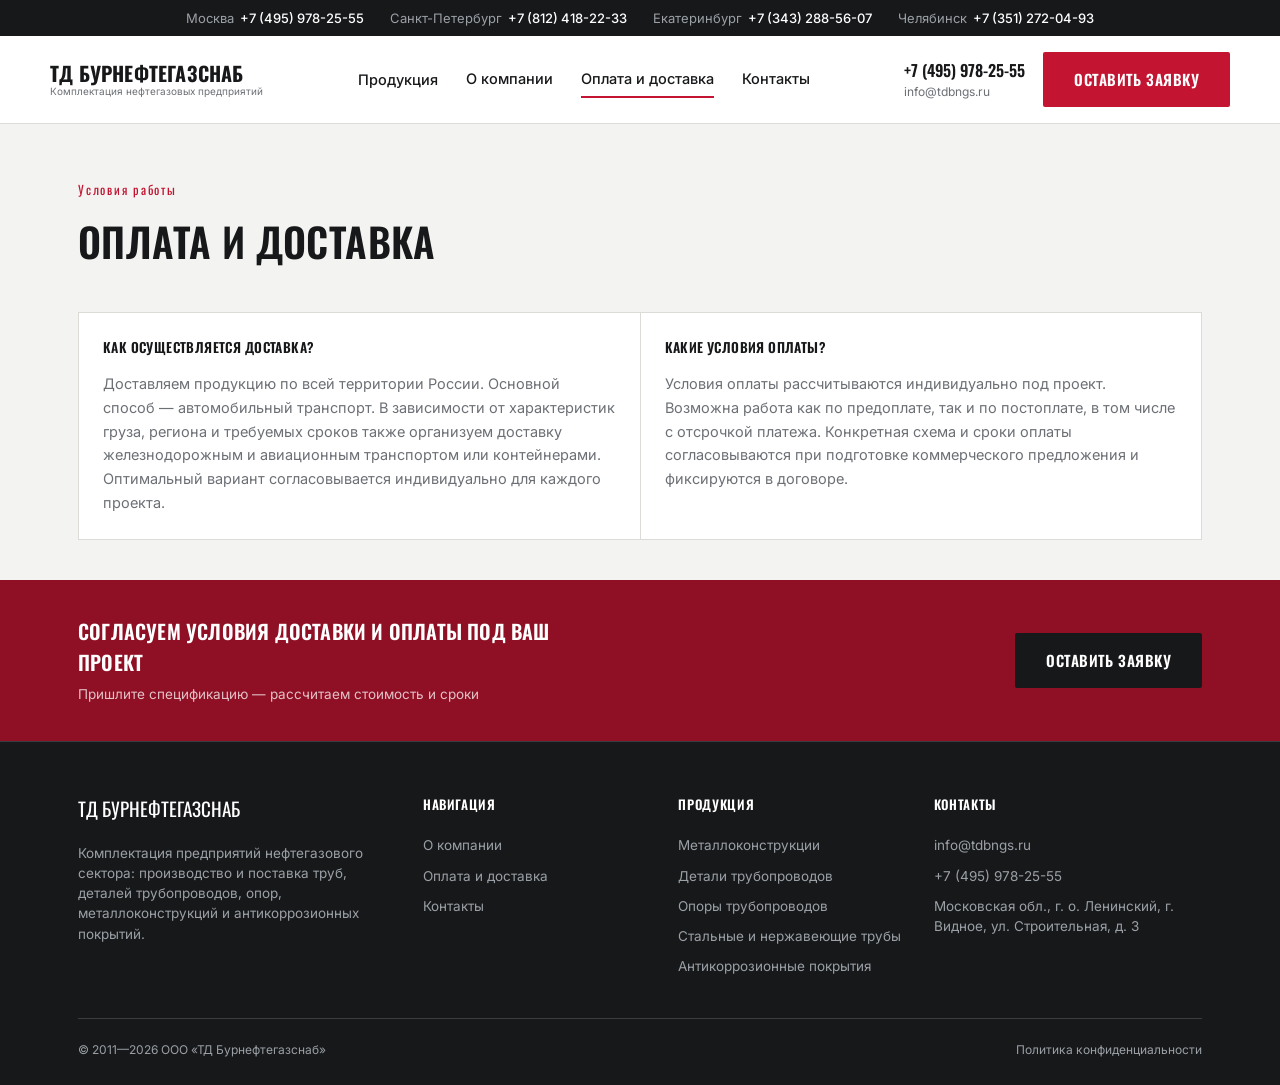
<file: delivery.html>
<!doctype html>
<html lang="ru">
<head>
<meta charset="utf-8">
<meta name="viewport" content="width=device-width, initial-scale=1.0">
<title>Оплата и доставка — ТД Бурнефтегазснаб</title>
<link rel="stylesheet" href="assets/style.css">
</head>
<body>

<div class="topbar">
  <div class="container">
    <div class="topbar-item"><span class="city">Москва</span> <a href="tel:+74959782555">+7 (495) 978-25-55</a></div>
    <div class="topbar-item"><span class="city">Санкт-Петербург</span> <a href="tel:+78124182233">+7 (812) 418-22-33</a></div>
    <div class="topbar-item"><span class="city">Екатеринбург</span> <a href="tel:+73432885607">+7 (343) 288-56-07</a></div>
    <div class="topbar-item"><span class="city">Челябинск</span> <a href="tel:+73512720493">+7 (351) 272-04-93</a></div>
  </div>
</div>
<header class="site-header">
  <div class="container header-row">
    <a href="index.html" class="logo"><strong>ТД БУРНЕФТЕГАЗСНАБ</strong><span>Комплектация нефтегазовых предприятий</span></a>
    <nav class="main-nav">
      <div class="has-dropdown">
        <a href="#">Продукция</a>
        <div class="dropdown">
          <a href="metal-constructions.html">Металлоконструкции</a>
          <a href="pipe-parts.html">Детали трубопроводов</a>
          <a href="supports.html">Опоры трубопроводов</a>
          <a href="pipes.html">Стальные и нержавеющие трубы</a>
          <a href="coating.html">Антикоррозионные покрытия</a>
        </div>
      </div>
      <a href="about.html">О компании</a>
      <a href="delivery.html" class="active">Оплата и доставка</a>
      <a href="contacts.html">Контакты</a>
    </nav>
    <div class="header-actions">
      <div>
        <div class="header-phone">+7 (495) 978-25-55</div>
        <div class="header-phone-note">info@tdbngs.ru</div>
      </div>
      <a href="contacts.html#request" class="btn btn-primary">Оставить заявку</a>
      <button class="burger" aria-label="Меню"><span></span></button>
    </div>
  </div>
</header>

<section class="section-head">
  <div class="container">
    <div class="eyebrow">Условия работы</div>
    <h2 style="font-size:40px;max-width:760px;">Оплата и доставка</h2>
  </div>
</section>

<section class="section-tight">
  <div class="container">
    <div class="info-table cols-2">
      <div class="col">
        <h4>Как осуществляется доставка?</h4>
        <p style="font-size:14.5px;color:var(--muted);line-height:1.65;">Доставляем продукцию по всей территории России. Основной способ — автомобильный транспорт. В зависимости от характеристик груза, региона и требуемых сроков также организуем доставку железнодорожным и авиационным транспортом или контейнерами. Оптимальный вариант согласовывается индивидуально для каждого проекта.</p>
      </div>
      <div class="col">
        <h4>Какие условия оплаты?</h4>
        <p style="font-size:14.5px;color:var(--muted);line-height:1.65;">Условия оплаты рассчитываются индивидуально под проект. Возможна работа как по предоплате, так и по постоплате, в том числе с отсрочкой платежа. Конкретная схема и сроки оплаты согласовываются при подготовке коммерческого предложения и фиксируются в договоре.</p>
      </div>
    </div>
  </div>
</section>

<section class="cta-band">
  <div class="container">
    <div>
      <h3>Согласуем условия доставки и оплаты под ваш проект</h3>
      <p>Пришлите спецификацию — рассчитаем стоимость и сроки</p>
    </div>
    <a href="contacts.html#request" class="btn btn-primary">Оставить заявку</a>
  </div>
</section>

<footer class="site-footer">
  <div class="container">
    <div class="footer-top">
      <div>
        <div class="footer-logo">ТД БУРНЕФТЕГАЗСНАБ</div>
        <p>Комплектация предприятий нефтегазового сектора: производство и поставка труб, деталей трубопроводов, опор, металлоконструкций и антикоррозионных покрытий.</p>
      </div>
      <div>
        <h4>Навигация</h4>
        <a href="about.html">О компании</a>
        <a href="delivery.html">Оплата и доставка</a>
        <a href="contacts.html">Контакты</a>
      </div>
      <div>
        <h4>Продукция</h4>
        <a href="metal-constructions.html">Металлоконструкции</a>
        <a href="pipe-parts.html">Детали трубопроводов</a>
        <a href="supports.html">Опоры трубопроводов</a>
        <a href="pipes.html">Стальные и нержавеющие трубы</a>
        <a href="coating.html">Антикоррозионные покрытия</a>
      </div>
      <div>
        <h4>Контакты</h4>
        <a href="mailto:info@tdbngs.ru">info@tdbngs.ru</a>
        <a href="tel:+74959782555">+7 (495) 978-25-55</a>
        <p>Московская обл., г. о. Ленинский, г. Видное, ул. Строительная, д. 3</p>
      </div>
    </div>
    <div class="footer-bottom">
      <span>© 2011—2026 ООО «ТД Бурнефтегазснаб»</span>
      <span>Политика конфиденциальности</span>
    </div>
  </div>
</footer>
<script src="assets/script.js"></script>
</body>
</html>
</file>
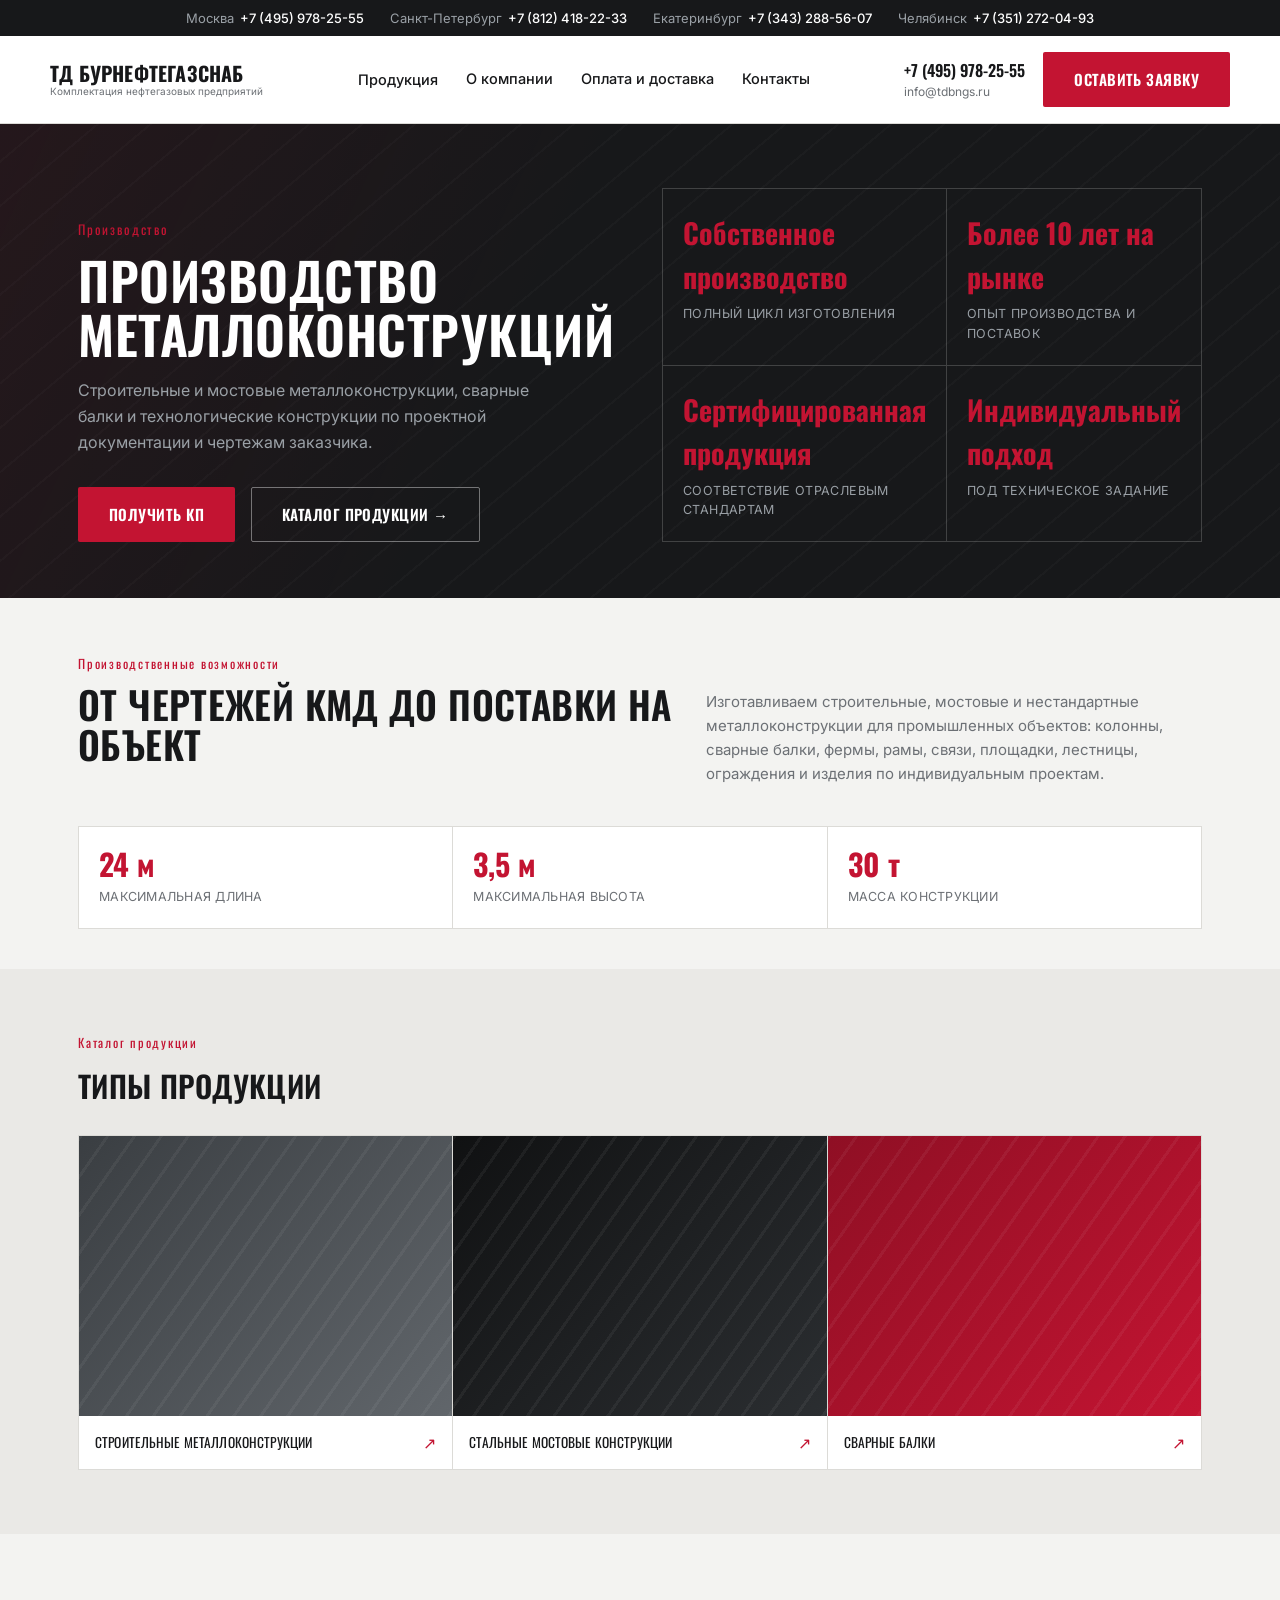
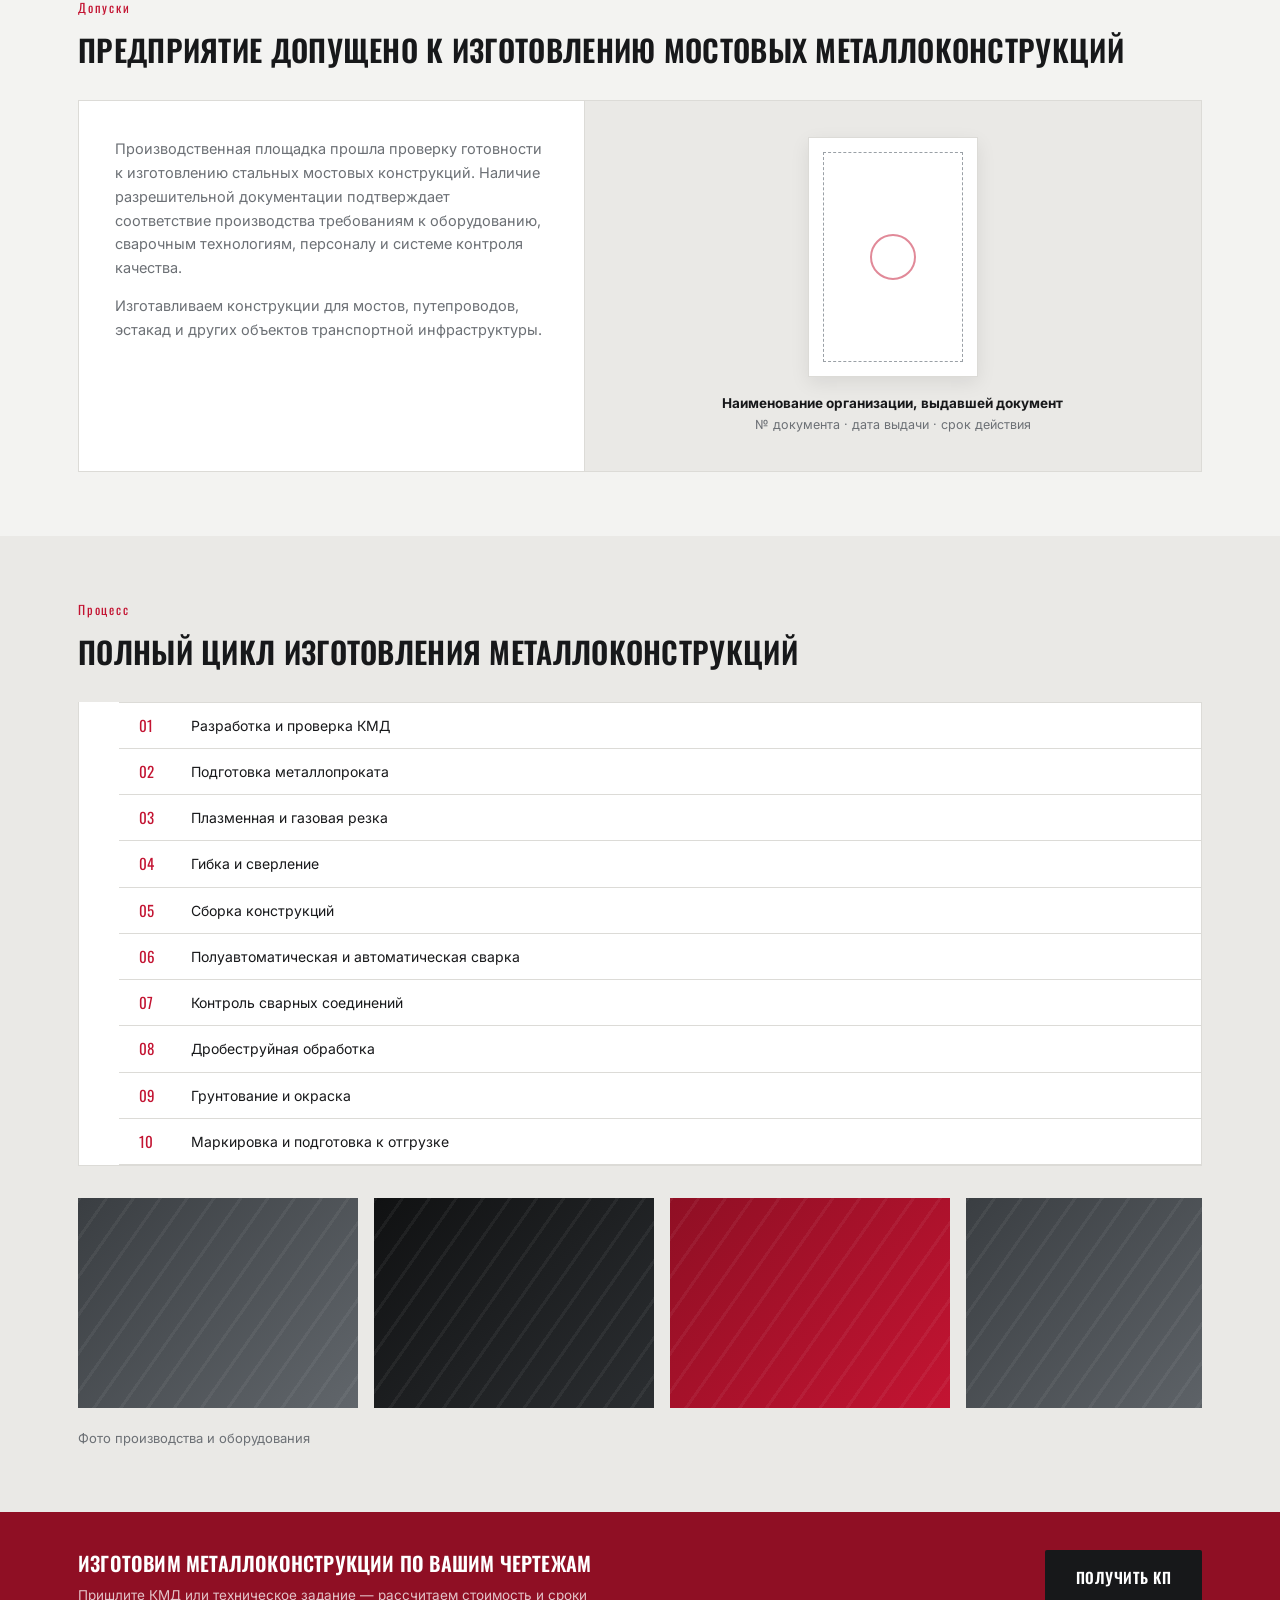
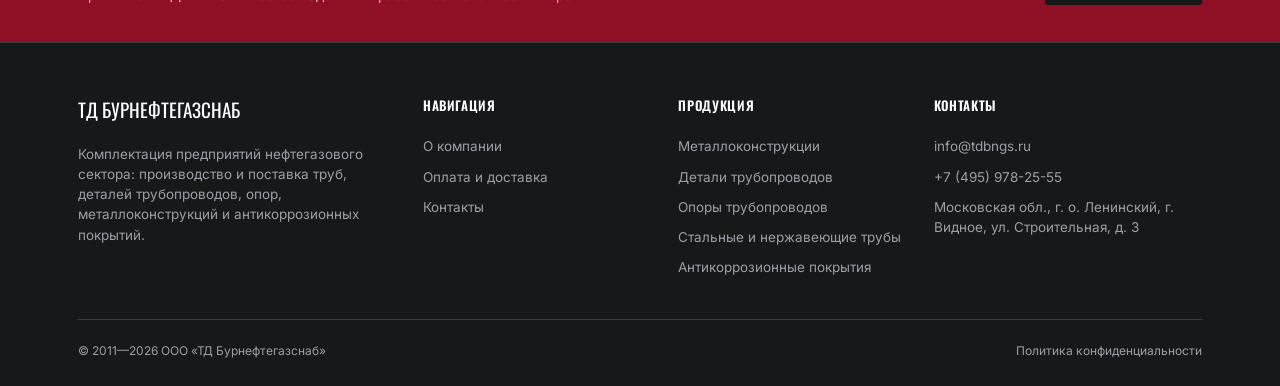
<file: metal-constructions.html>
<!doctype html>
<html lang="ru">
<head>
<meta charset="utf-8">
<meta name="viewport" content="width=device-width, initial-scale=1.0">
<title>Производство металлоконструкций — ТД Бурнефтегазснаб</title>
<link rel="stylesheet" href="assets/style.css">
</head>
<body>

<div class="topbar">
  <div class="container">
    <div class="topbar-item"><span class="city">Москва</span> <a href="tel:+74959782555">+7 (495) 978-25-55</a></div>
    <div class="topbar-item"><span class="city">Санкт-Петербург</span> <a href="tel:+78124182233">+7 (812) 418-22-33</a></div>
    <div class="topbar-item"><span class="city">Екатеринбург</span> <a href="tel:+73432885607">+7 (343) 288-56-07</a></div>
    <div class="topbar-item"><span class="city">Челябинск</span> <a href="tel:+73512720493">+7 (351) 272-04-93</a></div>
  </div>
</div>
<header class="site-header">
  <div class="container header-row">
    <a href="index.html" class="logo"><strong>ТД БУРНЕФТЕГАЗСНАБ</strong><span>Комплектация нефтегазовых предприятий</span></a>
    <nav class="main-nav">
      <div class="has-dropdown">
        <a href="#">Продукция</a>
        <div class="dropdown">
          <a href="metal-constructions.html">Металлоконструкции</a>
          <a href="pipe-parts.html">Детали трубопроводов</a>
          <a href="supports.html">Опоры трубопроводов</a>
          <a href="pipes.html">Стальные и нержавеющие трубы</a>
          <a href="coating.html">Антикоррозионные покрытия</a>
        </div>
      </div>
      <a href="about.html">О компании</a>
      <a href="delivery.html">Оплата и доставка</a>
      <a href="contacts.html">Контакты</a>
    </nav>
    <div class="header-actions">
      <div>
        <div class="header-phone">+7 (495) 978-25-55</div>
        <div class="header-phone-note">info@tdbngs.ru</div>
      </div>
      <a href="contacts.html#request" class="btn btn-primary">Оставить заявку</a>
      <button class="burger" aria-label="Меню"><span></span></button>
    </div>
  </div>
</header>

<section class="hero">
  <div class="hero-pattern"></div>
  <div class="container hero-inner">
    <div>
      <div class="hero-eyebrow">Производство</div>
      <h1>Производство металлоконструкций</h1>
      <p class="hero-lede">Строительные и мостовые металлоконструкции, сварные балки и технологические конструкции по проектной документации и чертежам заказчика.</p>
      <div class="hero-cta">
        <a href="contacts.html#request" class="btn btn-primary">Получить КП</a>
        <a href="#types" class="btn btn-ghost-light">Каталог продукции →</a>
      </div>
    </div>
    <div class="hero-specs">
      <div class="spec"><strong>Собственное производство</strong><em>полный цикл изготовления</em></div>
      <div class="spec"><strong>Более 10 лет на рынке</strong><em>опыт производства и поставок</em></div>
      <div class="spec"><strong>Сертифицированная продукция</strong><em>соответствие отраслевым стандартам</em></div>
      <div class="spec"><strong>Индивидуальный подход</strong><em>под техническое задание</em></div>
    </div>
  </div>
  <div class="hero-bottom-space"></div>
</section>

<section class="section-head">
  <div class="container">
    <div class="eyebrow">Производственные возможности</div>
    <div class="headline-row">
      <h2>От чертежей КМД до поставки на объект</h2>
      <p class="lede">Изготавливаем строительные, мостовые и нестандартные металлоконструкции для промышленных объектов: колонны, сварные балки, фермы, рамы, связи, площадки, лестницы, ограждения и изделия по индивидуальным проектам.</p>
    </div>
  </div>
</section>
<section class="section-tight">
  <div class="container">
    <div class="spec-strip">
      <div class="tile"><strong>24 м</strong><em>максимальная длина</em></div>
      <div class="tile"><strong>3,5 м</strong><em>максимальная высота</em></div>
      <div class="tile"><strong>30 т</strong><em>масса конструкции</em></div>
    </div>
  </div>
</section>

<section class="section on-dim" id="types">
  <div class="container">
    <div class="eyebrow">Каталог продукции</div>
    <h2 class="h-title">Типы продукции</h2>
    <div class="card-grid cols-3">
      <div class="product-card"><div class="thumb"><div class="swatch tone-steel"></div></div><div class="label">Строительные металлоконструкции <span class="arrow">↗</span></div></div>
      <div class="product-card"><div class="thumb"><div class="swatch tone-dark"></div></div><div class="label">Стальные мостовые конструкции <span class="arrow">↗</span></div></div>
      <div class="product-card"><div class="thumb"><div class="swatch tone-red"></div></div><div class="label">Сварные балки <span class="arrow">↗</span></div></div>
    </div>
  </div>
</section>

<section class="section">
  <div class="container">
    <div class="eyebrow">Допуски</div>
    <h2 class="h-title">Предприятие допущено к изготовлению мостовых металлоконструкций</h2>
    <div class="compliance-block">
      <div class="compliance-text">
        <p>Производственная площадка прошла проверку готовности к изготовлению стальных мостовых конструкций. Наличие разрешительной документации подтверждает соответствие производства требованиям к оборудованию, сварочным технологиям, персоналу и системе контроля качества.</p>
        <p>Изготавливаем конструкции для мостов, путепроводов, эстакад и других объектов транспортной инфраструктуры.</p>
      </div>
      <div class="compliance-doc">
        <div class="doc-frame"><div class="seal"></div></div>
        <div class="doc-meta"><strong>Наименование организации, выдавшей документ</strong>№ документа · дата выдачи · срок действия</div>
      </div>
    </div>
  </div>
</section>

<section class="section on-dim">
  <div class="container">
    <div class="eyebrow">Процесс</div>
    <h2 class="h-title">Полный цикл изготовления металлоконструкций</h2>
    <ol class="process-list compact">
      <li><span>Разработка и проверка КМД</span></li>
      <li><span>Подготовка металлопроката</span></li>
      <li><span>Плазменная и газовая резка</span></li>
      <li><span>Гибка и сверление</span></li>
      <li><span>Сборка конструкций</span></li>
      <li><span>Полуавтоматическая и автоматическая сварка</span></li>
      <li><span>Контроль сварных соединений</span></li>
      <li><span>Дробеструйная обработка</span></li>
      <li><span>Грунтование и окраска</span></li>
      <li><span>Маркировка и подготовка к отгрузке</span></li>
    </ol>
    <div class="photo-slider" style="margin-top:32px;">
      <div class="frame"><div class="swatch tone-steel"></div></div>
      <div class="frame"><div class="swatch tone-dark"></div></div>
      <div class="frame"><div class="swatch tone-red"></div></div>
      <div class="frame"><div class="swatch tone-steel"></div></div>
      <div class="frame"><div class="swatch tone-dark"></div></div>
    </div>
    <p class="small-note">Фото производства и оборудования</p>
  </div>
</section>

<section class="cta-band">
  <div class="container">
    <div>
      <h3>Изготовим металлоконструкции по вашим чертежам</h3>
      <p>Пришлите КМД или техническое задание — рассчитаем стоимость и сроки</p>
    </div>
    <a href="contacts.html#request" class="btn btn-primary">Получить КП</a>
  </div>
</section>

<footer class="site-footer">
  <div class="container">
    <div class="footer-top">
      <div>
        <div class="footer-logo">ТД БУРНЕФТЕГАЗСНАБ</div>
        <p>Комплектация предприятий нефтегазового сектора: производство и поставка труб, деталей трубопроводов, опор, металлоконструкций и антикоррозионных покрытий.</p>
      </div>
      <div>
        <h4>Навигация</h4>
        <a href="about.html">О компании</a>
        <a href="delivery.html">Оплата и доставка</a>
        <a href="contacts.html">Контакты</a>
      </div>
      <div>
        <h4>Продукция</h4>
        <a href="metal-constructions.html">Металлоконструкции</a>
        <a href="pipe-parts.html">Детали трубопроводов</a>
        <a href="supports.html">Опоры трубопроводов</a>
        <a href="pipes.html">Стальные и нержавеющие трубы</a>
        <a href="coating.html">Антикоррозионные покрытия</a>
      </div>
      <div>
        <h4>Контакты</h4>
        <a href="mailto:info@tdbngs.ru">info@tdbngs.ru</a>
        <a href="tel:+74959782555">+7 (495) 978-25-55</a>
        <p>Московская обл., г. о. Ленинский, г. Видное, ул. Строительная, д. 3</p>
      </div>
    </div>
    <div class="footer-bottom">
      <span>© 2011—2026 ООО «ТД Бурнефтегазснаб»</span>
      <span>Политика конфиденциальности</span>
    </div>
  </div>
</footer>
<script src="assets/script.js"></script>
</body>
</html>
</file>
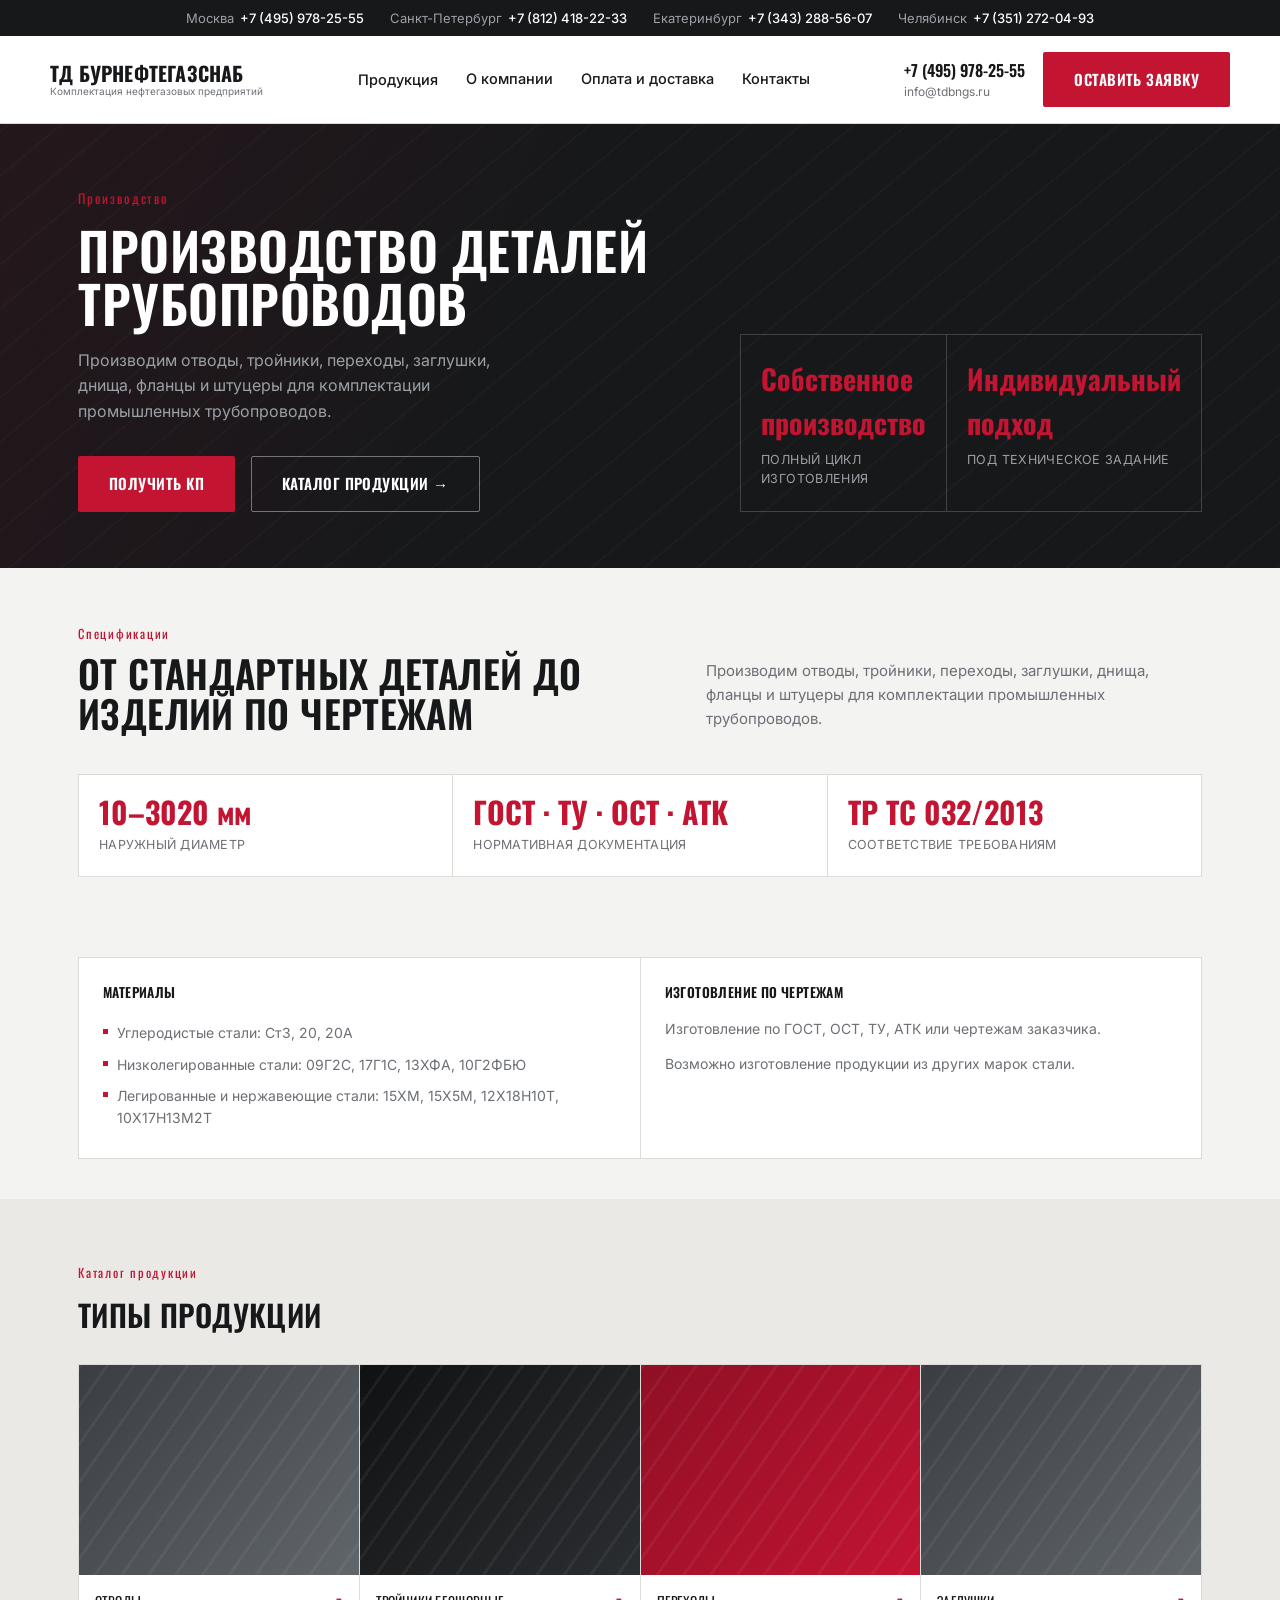
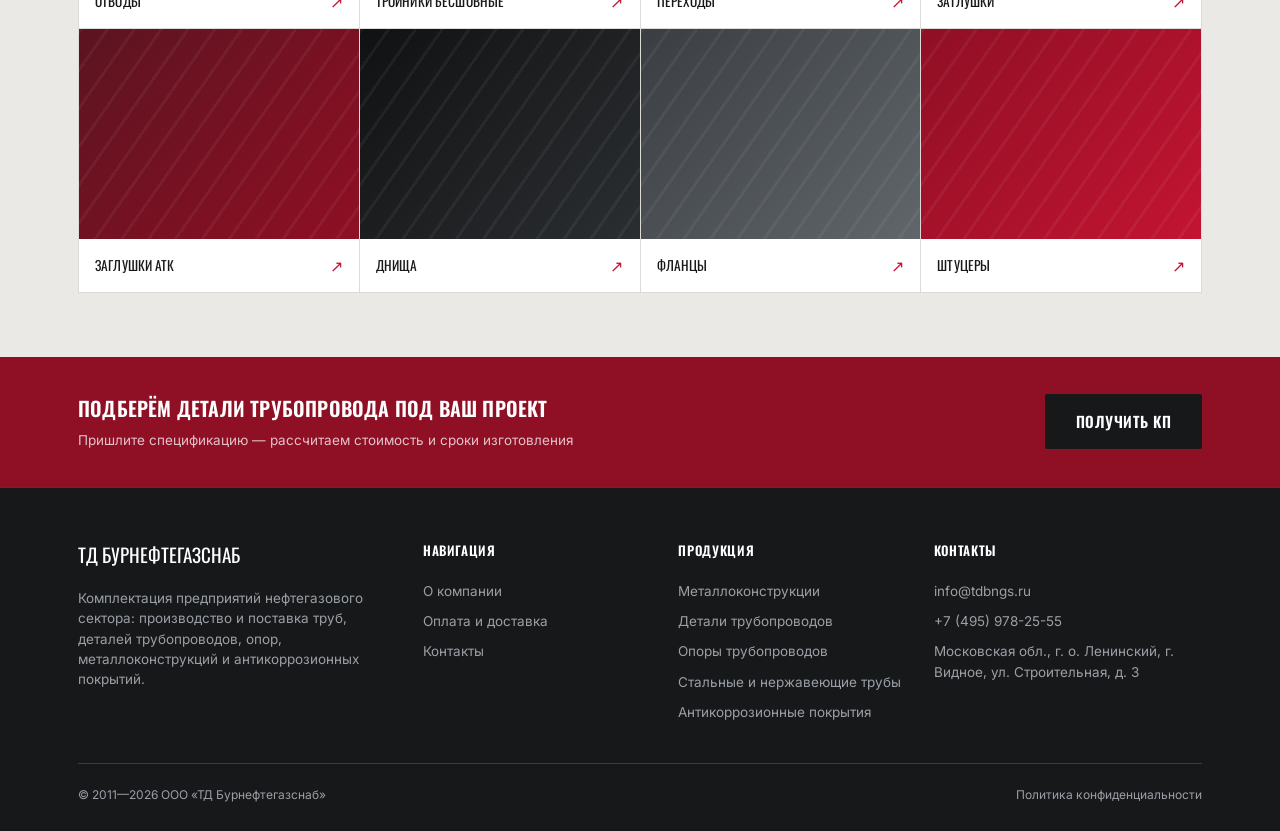
<file: pipe-parts.html>
<!doctype html>
<html lang="ru">
<head>
<meta charset="utf-8">
<meta name="viewport" content="width=device-width, initial-scale=1.0">
<title>Детали трубопроводов — ТД Бурнефтегазснаб</title>
<link rel="stylesheet" href="assets/style.css">
</head>
<body>

<div class="topbar">
  <div class="container">
    <div class="topbar-item"><span class="city">Москва</span> <a href="tel:+74959782555">+7 (495) 978-25-55</a></div>
    <div class="topbar-item"><span class="city">Санкт-Петербург</span> <a href="tel:+78124182233">+7 (812) 418-22-33</a></div>
    <div class="topbar-item"><span class="city">Екатеринбург</span> <a href="tel:+73432885607">+7 (343) 288-56-07</a></div>
    <div class="topbar-item"><span class="city">Челябинск</span> <a href="tel:+73512720493">+7 (351) 272-04-93</a></div>
  </div>
</div>
<header class="site-header">
  <div class="container header-row">
    <a href="index.html" class="logo"><strong>ТД БУРНЕФТЕГАЗСНАБ</strong><span>Комплектация нефтегазовых предприятий</span></a>
    <nav class="main-nav">
      <div class="has-dropdown">
        <a href="#">Продукция</a>
        <div class="dropdown">
          <a href="metal-constructions.html">Металлоконструкции</a>
          <a href="pipe-parts.html">Детали трубопроводов</a>
          <a href="supports.html">Опоры трубопроводов</a>
          <a href="pipes.html">Стальные и нержавеющие трубы</a>
          <a href="coating.html">Антикоррозионные покрытия</a>
        </div>
      </div>
      <a href="about.html">О компании</a>
      <a href="delivery.html">Оплата и доставка</a>
      <a href="contacts.html">Контакты</a>
    </nav>
    <div class="header-actions">
      <div>
        <div class="header-phone">+7 (495) 978-25-55</div>
        <div class="header-phone-note">info@tdbngs.ru</div>
      </div>
      <a href="contacts.html#request" class="btn btn-primary">Оставить заявку</a>
      <button class="burger" aria-label="Меню"><span></span></button>
    </div>
  </div>
</header>

<section class="hero">
  <div class="hero-pattern"></div>
  <div class="container hero-inner">
    <div>
      <div class="hero-eyebrow">Производство</div>
      <h1>Производство деталей трубопроводов</h1>
      <p class="hero-lede">Производим отводы, тройники, переходы, заглушки, днища, фланцы и штуцеры для комплектации промышленных трубопроводов.</p>
      <div class="hero-cta">
        <a href="contacts.html#request" class="btn btn-primary">Получить КП</a>
        <a href="#products" class="btn btn-ghost-light">Каталог продукции →</a>
      </div>
    </div>
    <div class="hero-specs cols-2" style="grid-template-columns:1fr 1fr;">
      <div class="spec"><strong>Собственное производство</strong><em>полный цикл изготовления</em></div>
      <div class="spec"><strong>Индивидуальный подход</strong><em>под техническое задание</em></div>
    </div>
  </div>
  <div class="hero-bottom-space"></div>
</section>

<section class="section-head">
  <div class="container">
    <div class="eyebrow">Спецификации</div>
    <div class="headline-row">
      <h2>От стандартных деталей до изделий по чертежам</h2>
      <p class="lede">Производим отводы, тройники, переходы, заглушки, днища, фланцы и штуцеры для комплектации промышленных трубопроводов.</p>
    </div>
  </div>
</section>
<section class="section-tight">
  <div class="container">
    <div class="spec-strip">
      <div class="tile"><strong>10–3020 мм</strong><em>наружный диаметр</em></div>
      <div class="tile"><strong>ГОСТ · ТУ · ОСТ · АТК</strong><em>нормативная документация</em></div>
      <div class="tile"><strong>ТР ТС 032/2013</strong><em>соответствие требованиям</em></div>
    </div>
  </div>
</section>

<section class="section-tight">
  <div class="container">
    <div class="info-table cols-2">
      <div class="col">
        <h4>Материалы</h4>
        <ul>
          <li>Углеродистые стали: Ст3, 20, 20А</li>
          <li>Низколегированные стали: 09Г2С, 17Г1С, 13ХФА, 10Г2ФБЮ</li>
          <li>Легированные и нержавеющие стали: 15ХМ, 15Х5М, 12Х18Н10Т, 10Х17Н13М2Т</li>
        </ul>
      </div>
      <div class="col">
        <h4>Изготовление по чертежам</h4>
        <p style="font-size:14px;color:var(--muted);line-height:1.65;">Изготовление по ГОСТ, ОСТ, ТУ, АТК или чертежам заказчика.</p>
        <p style="font-size:14px;color:var(--muted);line-height:1.65;margin-top:12px;">Возможно изготовление продукции из других марок стали.</p>
      </div>
    </div>
  </div>
</section>

<section class="section on-dim" id="products">
  <div class="container">
    <div class="eyebrow">Каталог продукции</div>
    <h2 class="h-title">Типы продукции</h2>
    <div class="card-grid">
      <div class="product-card"><div class="thumb"><div class="swatch tone-steel"></div></div><div class="label">Отводы <span class="arrow">↗</span></div></div>
      <div class="product-card"><div class="thumb"><div class="swatch tone-dark"></div></div><div class="label">Тройники бесшовные <span class="arrow">↗</span></div></div>
      <div class="product-card"><div class="thumb"><div class="swatch tone-red"></div></div><div class="label">Переходы <span class="arrow">↗</span></div></div>
      <div class="product-card"><div class="thumb"><div class="swatch tone-steel"></div></div><div class="label">Заглушки <span class="arrow">↗</span></div></div>
      <div class="product-card"><div class="thumb"><div class="swatch tone-warm"></div></div><div class="label">Заглушки АТК <span class="arrow">↗</span></div></div>
      <div class="product-card"><div class="thumb"><div class="swatch tone-dark"></div></div><div class="label">Днища <span class="arrow">↗</span></div></div>
      <div class="product-card"><div class="thumb"><div class="swatch tone-steel"></div></div><div class="label">Фланцы <span class="arrow">↗</span></div></div>
      <div class="product-card"><div class="thumb"><div class="swatch tone-red"></div></div><div class="label">Штуцеры <span class="arrow">↗</span></div></div>
    </div>
  </div>
</section>

<section class="cta-band">
  <div class="container">
    <div>
      <h3>Подберём детали трубопровода под ваш проект</h3>
      <p>Пришлите спецификацию — рассчитаем стоимость и сроки изготовления</p>
    </div>
    <a href="contacts.html#request" class="btn btn-primary">Получить КП</a>
  </div>
</section>

<footer class="site-footer">
  <div class="container">
    <div class="footer-top">
      <div>
        <div class="footer-logo">ТД БУРНЕФТЕГАЗСНАБ</div>
        <p>Комплектация предприятий нефтегазового сектора: производство и поставка труб, деталей трубопроводов, опор, металлоконструкций и антикоррозионных покрытий.</p>
      </div>
      <div>
        <h4>Навигация</h4>
        <a href="about.html">О компании</a>
        <a href="delivery.html">Оплата и доставка</a>
        <a href="contacts.html">Контакты</a>
      </div>
      <div>
        <h4>Продукция</h4>
        <a href="metal-constructions.html">Металлоконструкции</a>
        <a href="pipe-parts.html">Детали трубопроводов</a>
        <a href="supports.html">Опоры трубопроводов</a>
        <a href="pipes.html">Стальные и нержавеющие трубы</a>
        <a href="coating.html">Антикоррозионные покрытия</a>
      </div>
      <div>
        <h4>Контакты</h4>
        <a href="mailto:info@tdbngs.ru">info@tdbngs.ru</a>
        <a href="tel:+74959782555">+7 (495) 978-25-55</a>
        <p>Московская обл., г. о. Ленинский, г. Видное, ул. Строительная, д. 3</p>
      </div>
    </div>
    <div class="footer-bottom">
      <span>© 2011—2026 ООО «ТД Бурнефтегазснаб»</span>
      <span>Политика конфиденциальности</span>
    </div>
  </div>
</footer>
<script src="assets/script.js"></script>
</body>
</html>
</file>
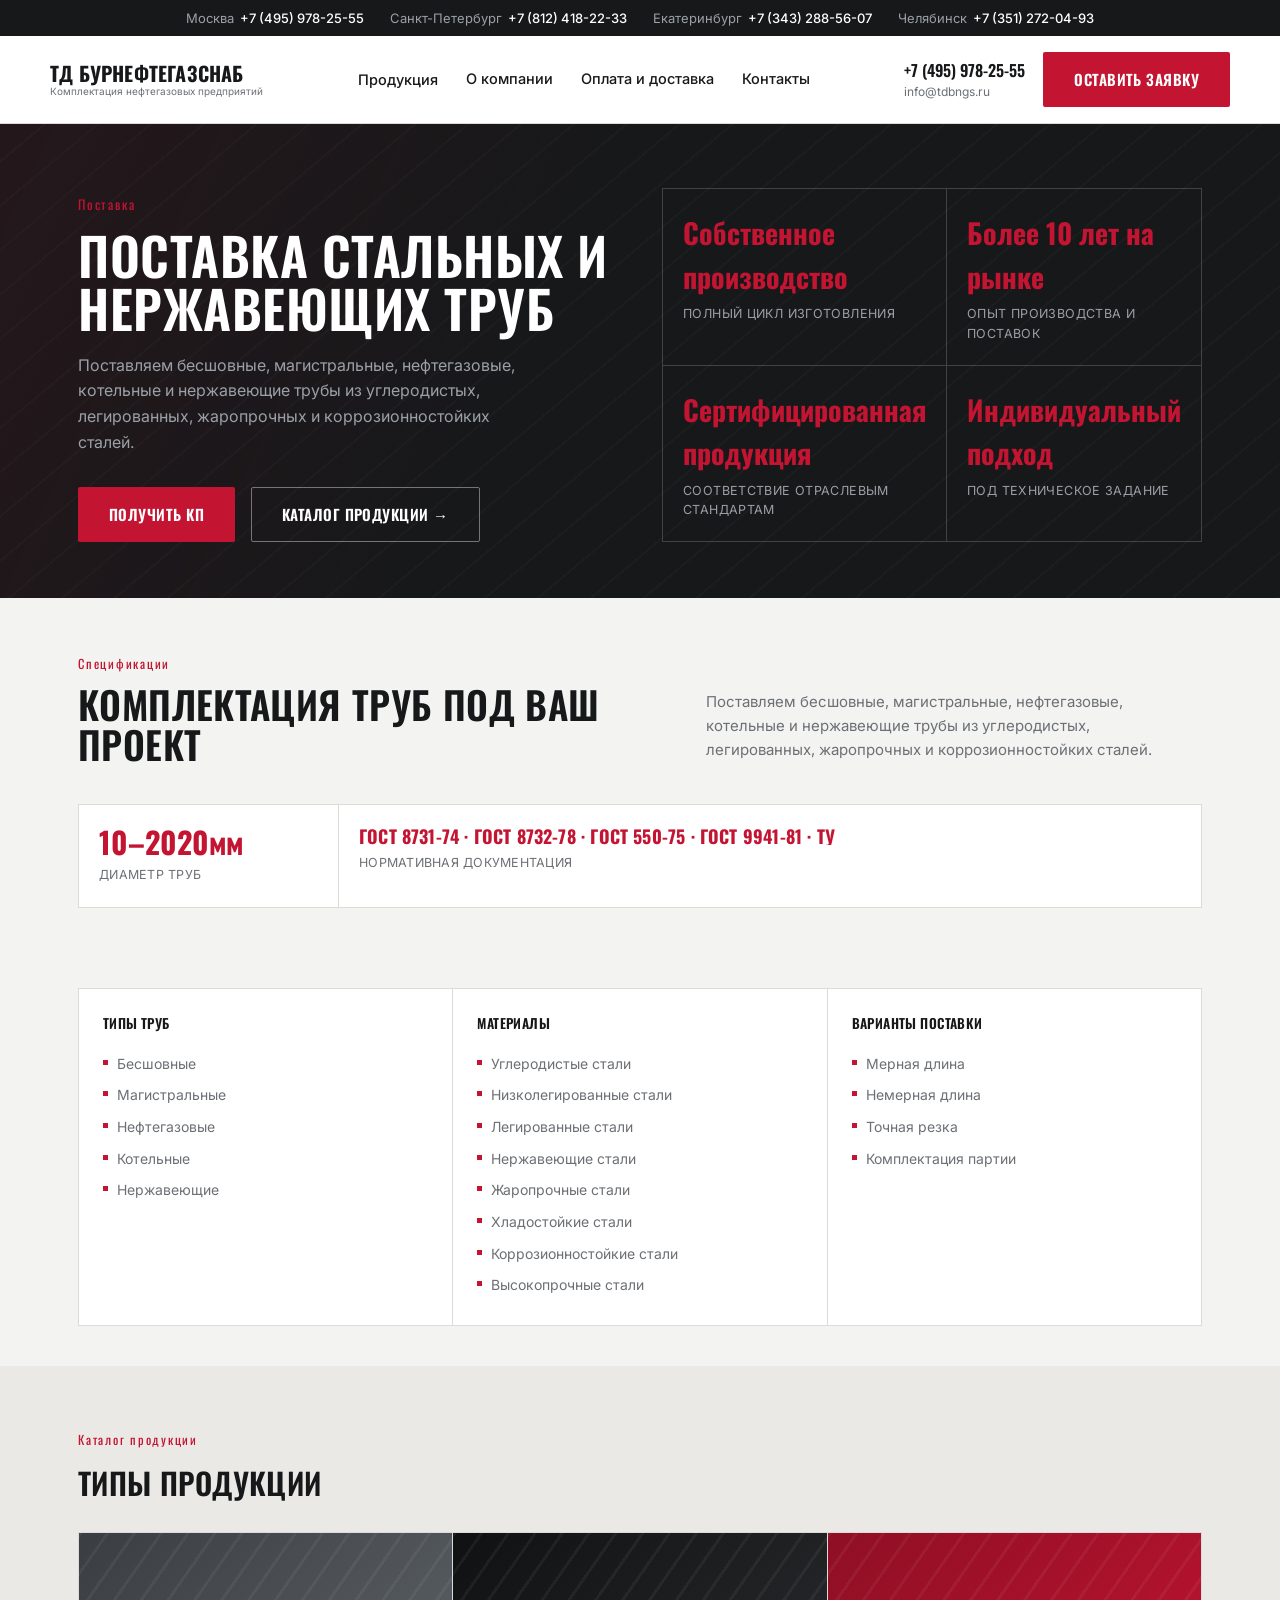
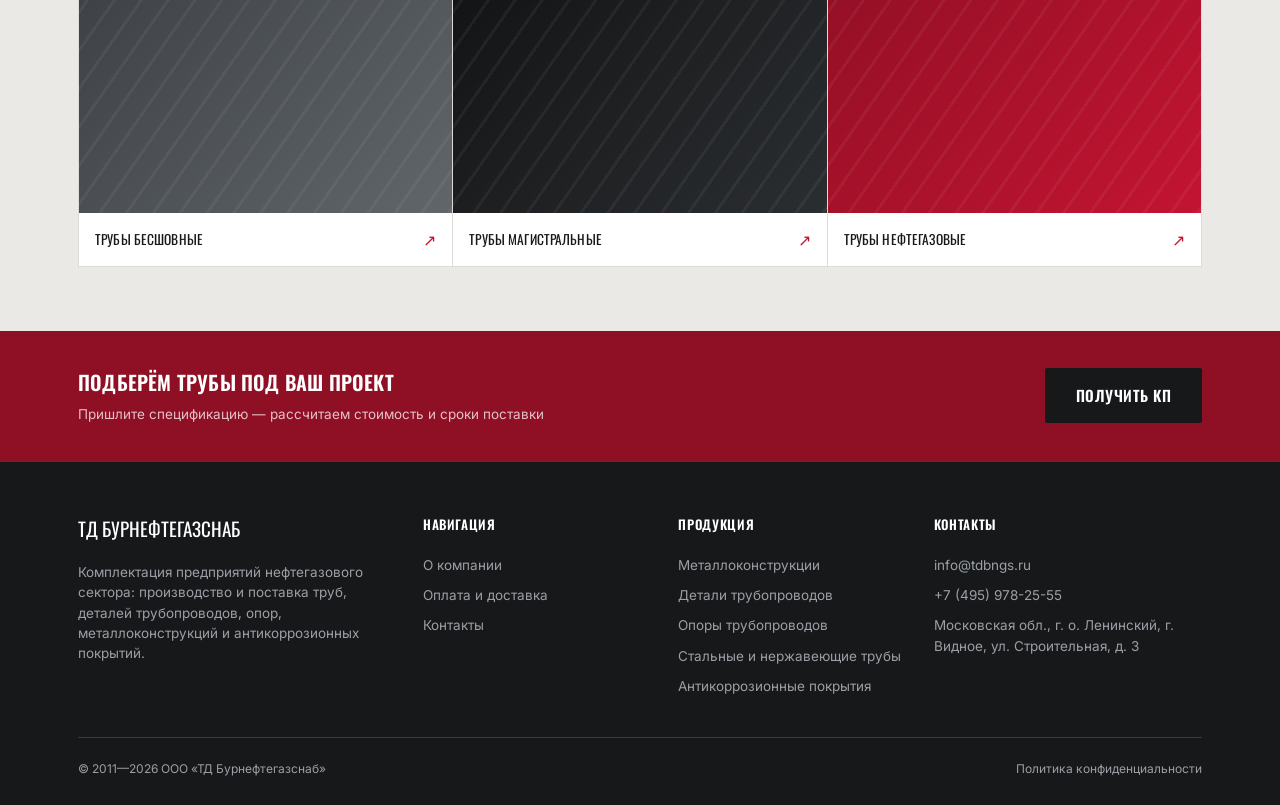
<file: pipes.html>
<!doctype html>
<html lang="ru">
<head>
<meta charset="utf-8">
<meta name="viewport" content="width=device-width, initial-scale=1.0">
<title>Стальные и нержавеющие трубы — ТД Бурнефтегазснаб</title>
<link rel="stylesheet" href="assets/style.css">
</head>
<body>

<div class="topbar">
  <div class="container">
    <div class="topbar-item"><span class="city">Москва</span> <a href="tel:+74959782555">+7 (495) 978-25-55</a></div>
    <div class="topbar-item"><span class="city">Санкт-Петербург</span> <a href="tel:+78124182233">+7 (812) 418-22-33</a></div>
    <div class="topbar-item"><span class="city">Екатеринбург</span> <a href="tel:+73432885607">+7 (343) 288-56-07</a></div>
    <div class="topbar-item"><span class="city">Челябинск</span> <a href="tel:+73512720493">+7 (351) 272-04-93</a></div>
  </div>
</div>
<header class="site-header">
  <div class="container header-row">
    <a href="index.html" class="logo"><strong>ТД БУРНЕФТЕГАЗСНАБ</strong><span>Комплектация нефтегазовых предприятий</span></a>
    <nav class="main-nav">
      <div class="has-dropdown">
        <a href="#">Продукция</a>
        <div class="dropdown">
          <a href="metal-constructions.html">Металлоконструкции</a>
          <a href="pipe-parts.html">Детали трубопроводов</a>
          <a href="supports.html">Опоры трубопроводов</a>
          <a href="pipes.html">Стальные и нержавеющие трубы</a>
          <a href="coating.html">Антикоррозионные покрытия</a>
        </div>
      </div>
      <a href="about.html">О компании</a>
      <a href="delivery.html">Оплата и доставка</a>
      <a href="contacts.html">Контакты</a>
    </nav>
    <div class="header-actions">
      <div>
        <div class="header-phone">+7 (495) 978-25-55</div>
        <div class="header-phone-note">info@tdbngs.ru</div>
      </div>
      <a href="contacts.html#request" class="btn btn-primary">Оставить заявку</a>
      <button class="burger" aria-label="Меню"><span></span></button>
    </div>
  </div>
</header>

<section class="hero">
  <div class="hero-pattern"></div>
  <div class="container hero-inner">
    <div>
      <div class="hero-eyebrow">Поставка</div>
      <h1>Поставка стальных и нержавеющих труб</h1>
      <p class="hero-lede">Поставляем бесшовные, магистральные, нефтегазовые, котельные и нержавеющие трубы из углеродистых, легированных, жаропрочных и коррозионностойких сталей.</p>
      <div class="hero-cta">
        <a href="contacts.html#request" class="btn btn-primary">Получить КП</a>
        <a href="#products" class="btn btn-ghost-light">Каталог продукции →</a>
      </div>
    </div>
    <div class="hero-specs">
      <div class="spec"><strong>Собственное производство</strong><em>полный цикл изготовления</em></div>
      <div class="spec"><strong>Более 10 лет на рынке</strong><em>опыт производства и поставок</em></div>
      <div class="spec"><strong>Сертифицированная продукция</strong><em>соответствие отраслевым стандартам</em></div>
      <div class="spec"><strong>Индивидуальный подход</strong><em>под техническое задание</em></div>
    </div>
  </div>
  <div class="hero-bottom-space"></div>
</section>

<section class="section-head">
  <div class="container">
    <div class="eyebrow">Спецификации</div>
    <div class="headline-row">
      <h2>Комплектация труб под ваш проект</h2>
      <p class="lede">Поставляем бесшовные, магистральные, нефтегазовые, котельные и нержавеющие трубы из углеродистых, легированных, жаропрочных и коррозионностойких сталей.</p>
    </div>
  </div>
</section>
<section class="section-tight">
  <div class="container">
    <div class="spec-strip docs-fit">
      <div class="tile"><strong>10–2020мм</strong><em>диаметр труб</em></div>
      <div class="tile"><strong>ГОСТ 8731-74 · ГОСТ 8732-78 · ГОСТ 550-75 · ГОСТ 9941-81 · ТУ</strong><em>нормативная документация</em></div>
    </div>
  </div>
</section>

<section class="section-tight">
  <div class="container">
    <div class="info-table">
      <div class="col">
        <h4>Типы труб</h4>
        <ul>
          <li>Бесшовные</li>
          <li>Магистральные</li>
          <li>Нефтегазовые</li>
          <li>Котельные</li>
          <li>Нержавеющие</li>
        </ul>
      </div>
      <div class="col">
        <h4>Материалы</h4>
        <ul>
          <li>Углеродистые стали</li>
          <li>Низколегированные стали</li>
          <li>Легированные стали</li>
          <li>Нержавеющие стали</li>
          <li>Жаропрочные стали</li>
          <li>Хладостойкие стали</li>
          <li>Коррозионностойкие стали</li>
          <li>Высокопрочные стали</li>
        </ul>
      </div>
      <div class="col">
        <h4>Варианты поставки</h4>
        <ul>
          <li>Мерная длина</li>
          <li>Немерная длина</li>
          <li>Точная резка</li>
          <li>Комплектация партии</li>
        </ul>
      </div>
    </div>
  </div>
</section>

<section class="section on-dim" id="products">
  <div class="container">
    <div class="eyebrow">Каталог продукции</div>
    <h2 class="h-title">Типы продукции</h2>
    <div class="card-grid cols-3">
      <div class="product-card"><div class="thumb"><div class="swatch tone-steel"></div></div><div class="label">Трубы бесшовные <span class="arrow">↗</span></div></div>
      <div class="product-card"><div class="thumb"><div class="swatch tone-dark"></div></div><div class="label">Трубы магистральные <span class="arrow">↗</span></div></div>
      <div class="product-card"><div class="thumb"><div class="swatch tone-red"></div></div><div class="label">Трубы нефтегазовые <span class="arrow">↗</span></div></div>
    </div>
  </div>
</section>

<section class="cta-band">
  <div class="container">
    <div>
      <h3>Подберём трубы под ваш проект</h3>
      <p>Пришлите спецификацию — рассчитаем стоимость и сроки поставки</p>
    </div>
    <a href="contacts.html#request" class="btn btn-primary">Получить КП</a>
  </div>
</section>

<footer class="site-footer">
  <div class="container">
    <div class="footer-top">
      <div>
        <div class="footer-logo">ТД БУРНЕФТЕГАЗСНАБ</div>
        <p>Комплектация предприятий нефтегазового сектора: производство и поставка труб, деталей трубопроводов, опор, металлоконструкций и антикоррозионных покрытий.</p>
      </div>
      <div>
        <h4>Навигация</h4>
        <a href="about.html">О компании</a>
        <a href="delivery.html">Оплата и доставка</a>
        <a href="contacts.html">Контакты</a>
      </div>
      <div>
        <h4>Продукция</h4>
        <a href="metal-constructions.html">Металлоконструкции</a>
        <a href="pipe-parts.html">Детали трубопроводов</a>
        <a href="supports.html">Опоры трубопроводов</a>
        <a href="pipes.html">Стальные и нержавеющие трубы</a>
        <a href="coating.html">Антикоррозионные покрытия</a>
      </div>
      <div>
        <h4>Контакты</h4>
        <a href="mailto:info@tdbngs.ru">info@tdbngs.ru</a>
        <a href="tel:+74959782555">+7 (495) 978-25-55</a>
        <p>Московская обл., г. о. Ленинский, г. Видное, ул. Строительная, д. 3</p>
      </div>
    </div>
    <div class="footer-bottom">
      <span>© 2011—2026 ООО «ТД Бурнефтегазснаб»</span>
      <span>Политика конфиденциальности</span>
    </div>
  </div>
</footer>
<script src="assets/script.js"></script>
</body>
</html>
</file>
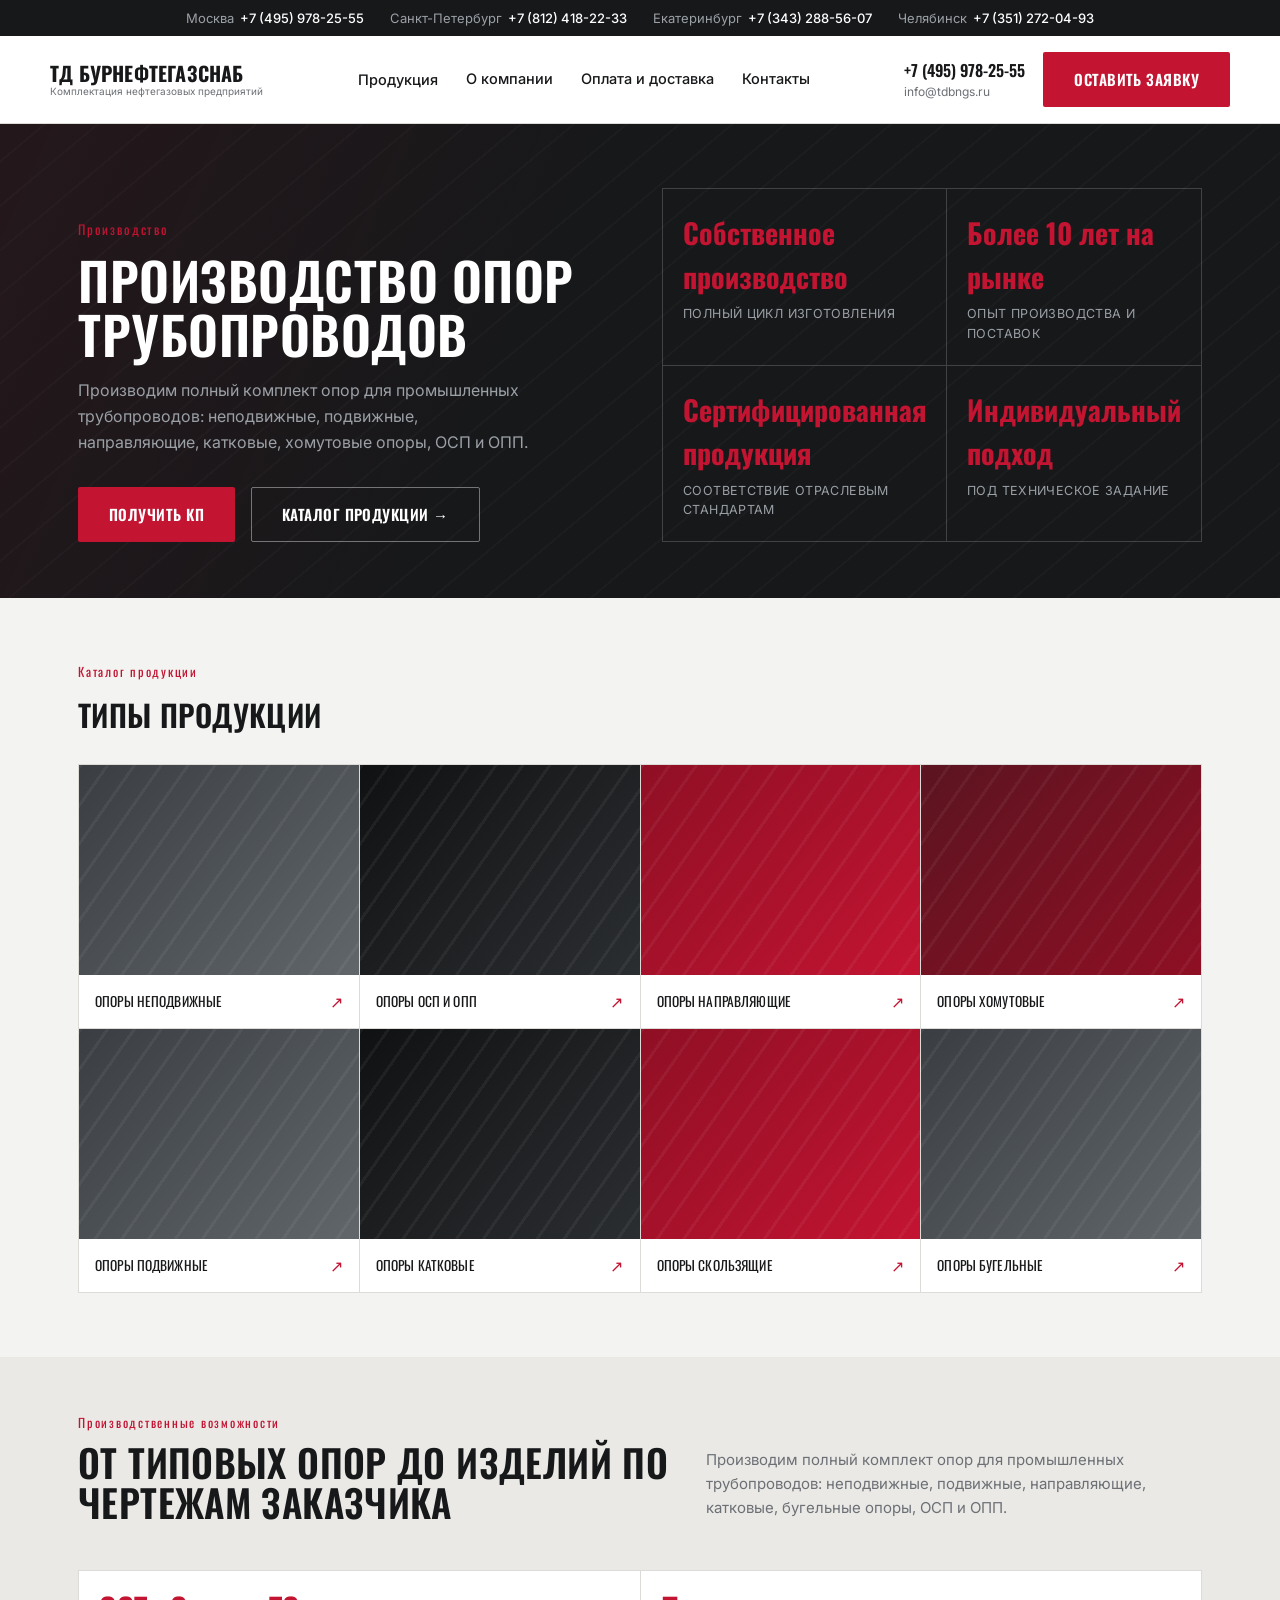
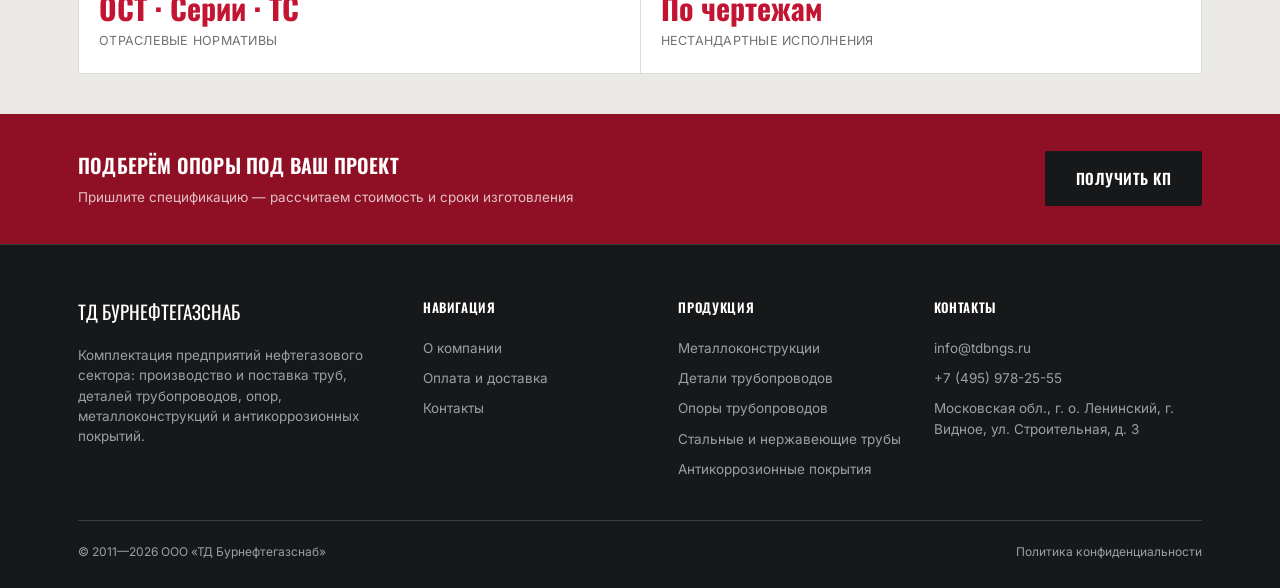
<file: supports.html>
<!doctype html>
<html lang="ru">
<head>
<meta charset="utf-8">
<meta name="viewport" content="width=device-width, initial-scale=1.0">
<title>Опоры трубопроводов — ТД Бурнефтегазснаб</title>
<link rel="stylesheet" href="assets/style.css">
</head>
<body>

<div class="topbar">
  <div class="container">
    <div class="topbar-item"><span class="city">Москва</span> <a href="tel:+74959782555">+7 (495) 978-25-55</a></div>
    <div class="topbar-item"><span class="city">Санкт-Петербург</span> <a href="tel:+78124182233">+7 (812) 418-22-33</a></div>
    <div class="topbar-item"><span class="city">Екатеринбург</span> <a href="tel:+73432885607">+7 (343) 288-56-07</a></div>
    <div class="topbar-item"><span class="city">Челябинск</span> <a href="tel:+73512720493">+7 (351) 272-04-93</a></div>
  </div>
</div>
<header class="site-header">
  <div class="container header-row">
    <a href="index.html" class="logo"><strong>ТД БУРНЕФТЕГАЗСНАБ</strong><span>Комплектация нефтегазовых предприятий</span></a>
    <nav class="main-nav">
      <div class="has-dropdown">
        <a href="#">Продукция</a>
        <div class="dropdown">
          <a href="metal-constructions.html">Металлоконструкции</a>
          <a href="pipe-parts.html">Детали трубопроводов</a>
          <a href="supports.html">Опоры трубопроводов</a>
          <a href="pipes.html">Стальные и нержавеющие трубы</a>
          <a href="coating.html">Антикоррозионные покрытия</a>
        </div>
      </div>
      <a href="about.html">О компании</a>
      <a href="delivery.html">Оплата и доставка</a>
      <a href="contacts.html">Контакты</a>
    </nav>
    <div class="header-actions">
      <div>
        <div class="header-phone">+7 (495) 978-25-55</div>
        <div class="header-phone-note">info@tdbngs.ru</div>
      </div>
      <a href="contacts.html#request" class="btn btn-primary">Оставить заявку</a>
      <button class="burger" aria-label="Меню"><span></span></button>
    </div>
  </div>
</header>

<section class="hero">
  <div class="hero-pattern"></div>
  <div class="container hero-inner">
    <div>
      <div class="hero-eyebrow">Производство</div>
      <h1>Производство опор трубопроводов</h1>
      <p class="hero-lede">Производим полный комплект опор для промышленных трубопроводов: неподвижные, подвижные, направляющие, катковые, хомутовые опоры, ОСП и ОПП.</p>
      <div class="hero-cta">
        <a href="contacts.html#request" class="btn btn-primary">Получить КП</a>
        <a href="#products" class="btn btn-ghost-light">Каталог продукции →</a>
      </div>
    </div>
    <div class="hero-specs cols-2" style="grid-template-columns:1fr 1fr;">
      <div class="spec"><strong>Собственное производство</strong><em>полный цикл изготовления</em></div>
      <div class="spec"><strong>Более 10 лет на рынке</strong><em>опыт производства и поставок</em></div>
      <div class="spec"><strong>Сертифицированная продукция</strong><em>соответствие отраслевым стандартам</em></div>
      <div class="spec"><strong>Индивидуальный подход</strong><em>под техническое задание</em></div>
    </div>
  </div>
  <div class="hero-bottom-space"></div>
</section>

<section class="section" id="products">
  <div class="container">
    <div class="eyebrow">Каталог продукции</div>
    <h2 class="h-title">Типы продукции</h2>
    <div class="card-grid">
      <div class="product-card"><div class="thumb"><div class="swatch tone-steel"></div></div><div class="label">Опоры неподвижные <span class="arrow">↗</span></div></div>
      <div class="product-card"><div class="thumb"><div class="swatch tone-dark"></div></div><div class="label">Опоры ОСП и ОПП <span class="arrow">↗</span></div></div>
      <div class="product-card"><div class="thumb"><div class="swatch tone-red"></div></div><div class="label">Опоры направляющие <span class="arrow">↗</span></div></div>
      <div class="product-card"><div class="thumb"><div class="swatch tone-warm"></div></div><div class="label">Опоры хомутовые <span class="arrow">↗</span></div></div>
      <div class="product-card"><div class="thumb"><div class="swatch tone-steel"></div></div><div class="label">Опоры подвижные <span class="arrow">↗</span></div></div>
      <div class="product-card"><div class="thumb"><div class="swatch tone-dark"></div></div><div class="label">Опоры катковые <span class="arrow">↗</span></div></div>
      <div class="product-card"><div class="thumb"><div class="swatch tone-red"></div></div><div class="label">Опоры скользящие <span class="arrow">↗</span></div></div>
      <div class="product-card"><div class="thumb"><div class="swatch tone-steel"></div></div><div class="label">Опоры бугельные <span class="arrow">↗</span></div></div>
    </div>
  </div>
</section>

<section class="section-head on-dim" style="background:var(--paper-dim);">
  <div class="container">
    <div class="eyebrow">Производственные возможности</div>
    <div class="headline-row">
      <h2>От типовых опор до изделий по чертежам заказчика</h2>
      <p class="lede">Производим полный комплект опор для промышленных трубопроводов: неподвижные, подвижные, направляющие, катковые, бугельные опоры, ОСП и ОПП.</p>
    </div>
  </div>
</section>
<section class="section-tight on-dim" style="background:var(--paper-dim);padding-top:28px;">
  <div class="container">
    <div class="spec-strip cols-2" style="margin-top:20px;">
      <div class="tile"><strong>ОСТ · Серии · ТС</strong><em>отраслевые нормативы</em></div>
      <div class="tile"><strong>По чертежам</strong><em>нестандартные исполнения</em></div>
    </div>
  </div>
</section>

<section class="cta-band">
  <div class="container">
    <div>
      <h3>Подберём опоры под ваш проект</h3>
      <p>Пришлите спецификацию — рассчитаем стоимость и сроки изготовления</p>
    </div>
    <a href="contacts.html#request" class="btn btn-primary">Получить КП</a>
  </div>
</section>

<footer class="site-footer">
  <div class="container">
    <div class="footer-top">
      <div>
        <div class="footer-logo">ТД БУРНЕФТЕГАЗСНАБ</div>
        <p>Комплектация предприятий нефтегазового сектора: производство и поставка труб, деталей трубопроводов, опор, металлоконструкций и антикоррозионных покрытий.</p>
      </div>
      <div>
        <h4>Навигация</h4>
        <a href="about.html">О компании</a>
        <a href="delivery.html">Оплата и доставка</a>
        <a href="contacts.html">Контакты</a>
      </div>
      <div>
        <h4>Продукция</h4>
        <a href="metal-constructions.html">Металлоконструкции</a>
        <a href="pipe-parts.html">Детали трубопроводов</a>
        <a href="supports.html">Опоры трубопроводов</a>
        <a href="pipes.html">Стальные и нержавеющие трубы</a>
        <a href="coating.html">Антикоррозионные покрытия</a>
      </div>
      <div>
        <h4>Контакты</h4>
        <a href="mailto:info@tdbngs.ru">info@tdbngs.ru</a>
        <a href="tel:+74959782555">+7 (495) 978-25-55</a>
        <p>Московская обл., г. о. Ленинский, г. Видное, ул. Строительная, д. 3</p>
      </div>
    </div>
    <div class="footer-bottom">
      <span>© 2011—2026 ООО «ТД Бурнефтегазснаб»</span>
      <span>Политика конфиденциальности</span>
    </div>
  </div>
</footer>
<script src="assets/script.js"></script>
</body>
</html>
</file>
<file: assets/style.css>
/* ============================================================
   ТД БУРНЕФТЕГАЗСНАБ — design system
   Industrial / steel-fabrication visual language:
   sharp edges, hairline rules, technical spec tiles.
   ============================================================ */

@import url('https://fonts.googleapis.com/css2?family=Oswald:wght@400;500;600;700&family=Inter:wght@400;500;600;700&display=swap');

:root{
  --ink:#17181a;
  --steel:#383c40;
  --steel-light:#5b6066;
  --paper:#f3f3f1;
  --paper-dim:#eae9e6;
  --white:#ffffff;
  --red:#c31432;
  --red-dark:#8f0f24;
  --line:#dcdbd7;
  --line-dark:#3a3d40;
  --muted:#6c7075;
  --muted-light:#9aa0a6;

  --font-display:'Oswald', sans-serif;
  --font-body:'Inter', sans-serif;

  --container:1180px;
  --gap:24px;
  --radius:2px;
}

*,*::before,*::after{box-sizing:border-box;}
html{scroll-behavior:smooth;}
body{
  margin:0;
  font-family:var(--font-body);
  color:var(--ink);
  background:var(--paper);
  font-size:16px;
  line-height:1.55;
  -webkit-font-smoothing:antialiased;
  font-variant-numeric:lining-nums;
}
img{max-width:100%;display:block;}
a{color:inherit;text-decoration:none;}
ul{margin:0;padding:0;list-style:none;}
h1,h2,h3,h4{font-family:var(--font-display);margin:0;font-weight:600;letter-spacing:.01em;text-transform:uppercase;}
p{margin:0;}
button{font-family:inherit;cursor:pointer;}

.container{max-width:var(--container);margin:0 auto;padding:0 28px;}

/* ---------- buttons ---------- */
.btn{
  display:inline-flex;align-items:center;justify-content:center;gap:8px;
  padding:15px 30px;font-family:var(--font-display);font-weight:600;
  font-size:15px;text-transform:uppercase;letter-spacing:.03em;
  border-radius:var(--radius);border:1px solid transparent;
  transition:background .15s ease, color .15s ease, border-color .15s ease;
  white-space:nowrap;
}
.btn-primary{background:var(--red);color:var(--white);}
.btn-primary:hover{background:var(--red-dark);}
.btn-outline{border-color:currentColor;color:var(--ink);background:transparent;}
.btn-outline:hover{background:var(--ink);color:var(--white);border-color:var(--ink);}
.btn-ghost-light{border-color:rgba(255,255,255,.4);color:var(--white);}
.btn-ghost-light:hover{background:var(--white);color:var(--ink);}
.btn-dark{background:var(--ink);color:var(--white);}
.btn-dark:hover{background:var(--steel);}

/* ---------- top info bar ---------- */
.topbar{background:var(--ink);color:var(--muted-light);font-size:13px;}
.topbar .container{display:flex;align-items:center;justify-content:center;gap:26px;padding-top:8px;padding-bottom:8px;flex-wrap:wrap;}
.topbar-item{display:flex;align-items:center;gap:6px;}
.topbar-item span.city{color:var(--muted-light);}
.topbar-item a{color:var(--white);font-weight:500;}
.topbar-item a:hover{color:var(--red);}

/* ---------- header ---------- */
header.site-header{background:var(--white);border-bottom:1px solid var(--line);position:sticky;top:0;z-index:50;}
.header-row{display:flex;align-items:center;justify-content:space-between;gap:24px;padding:16px 0;}
.logo{display:flex;flex-direction:column;font-family:var(--font-display);line-height:1;}
.logo strong{font-size:20px;letter-spacing:.01em;}
.logo span{font-size:10px;color:var(--muted);text-transform:none;font-family:var(--font-body);letter-spacing:0;margin-top:3px;}
nav.main-nav{display:flex;align-items:center;gap:28px;font-size:14.5px;font-weight:500;}
nav.main-nav a{padding:6px 0;border-bottom:2px solid transparent;}
nav.main-nav a:hover, nav.main-nav a.active{border-color:var(--red);}
.header-actions{display:flex;align-items:center;gap:18px;}
.header-phone{font-family:var(--font-display);font-size:16px;font-weight:600;}
.header-phone-note{font-size:12px;color:var(--muted);}
.burger{display:none;background:none;border:none;padding:8px;}
.burger span, .burger span::before, .burger span::after{content:'';display:block;width:22px;height:2px;background:var(--ink);position:relative;transition:.2s;}
.burger span::before{position:absolute;top:-7px;}
.burger span::after{position:absolute;top:7px;}

/* dropdown */
.has-dropdown{position:relative;}
.dropdown{
  display:none;position:absolute;top:100%;left:-16px;background:var(--white);
  border:1px solid var(--line);min-width:260px;padding:10px;box-shadow:0 12px 24px rgba(0,0,0,.08);
}
.has-dropdown:hover .dropdown{display:block;}
.dropdown a{display:block;padding:10px 12px;font-size:14px;border-bottom:none;}
.dropdown a:hover{background:var(--paper);color:var(--red);}

/* ---------- hero ---------- */
.hero{
  position:relative;background:var(--ink);color:var(--white);overflow:hidden;
  padding:64px 0 0;
}
.hero-pattern{
  position:absolute;inset:0;opacity:.5;
  background:
    linear-gradient(115deg, rgba(195,20,50,.16) 0%, rgba(195,20,50,0) 42%),
    repeating-linear-gradient(-40deg, rgba(255,255,255,.045) 0 2px, transparent 2px 34px);
  pointer-events:none;
}
.hero-inner{position:relative;display:grid;grid-template-columns:1.15fr .85fr;gap:40px;align-items:end;}
.hero-eyebrow{font-family:var(--font-display);font-size:13px;letter-spacing:.14em;color:var(--red);margin-bottom:14px;}
.hero h1{font-size:52px;line-height:1.03;max-width:620px;}
.hero-lede{font-family:var(--font-body);text-transform:none;font-size:16px;color:var(--muted-light);max-width:460px;margin-top:18px;font-weight:400;letter-spacing:0;line-height:1.6;}
.hero-cta{display:flex;gap:16px;margin-top:32px;flex-wrap:wrap;}
.hero-specs{display:grid;grid-template-columns:1fr 1fr;border-top:1px solid rgba(255,255,255,.18);border-left:1px solid rgba(255,255,255,.18);}
.hero-specs .spec{border-right:1px solid rgba(255,255,255,.18);border-bottom:1px solid rgba(255,255,255,.18);padding:22px 20px;}
.hero-specs .spec strong{display:block;font-family:var(--font-display);font-size:28px;color:var(--red);}
.hero-specs .spec em{display:block;font-style:normal;font-size:12.5px;color:var(--muted-light);margin-top:6px;text-transform:uppercase;letter-spacing:.03em;}
.hero-bottom-space{height:56px;}

@media (max-width:900px){
  .hero-inner{grid-template-columns:1fr;}
  .hero h1{font-size:38px;}
}

/* ---------- spec strip (3 tiles under H2, like page hero-below sections) ---------- */
.spec-strip{display:grid;grid-template-columns:repeat(3,1fr);border-top:1px solid var(--line);border-left:1px solid var(--line);}
.spec-strip.cols-2{grid-template-columns:repeat(2,1fr);}
.spec-strip .tile{border-right:1px solid var(--line);border-bottom:1px solid var(--line);padding:22px 20px;background:var(--white);min-width:0;}
.spec-strip .tile strong{display:block;font-family:var(--font-display);font-size:30px;color:var(--red);line-height:1;}
.spec-strip .tile em{display:block;font-style:normal;font-size:12.5px;color:var(--muted);margin-top:8px;text-transform:uppercase;letter-spacing:.02em;}
.spec-strip.docs-fit{grid-template-columns:260px 1fr;}
.spec-strip.docs-fit .tile:last-child strong{font-size:18px;letter-spacing:.01em;white-space:nowrap;overflow-x:auto;}
@media (max-width:700px){
  .spec-strip{grid-template-columns:1fr !important;}
  .spec-strip.docs-fit .tile:last-child strong{white-space:normal;}
}

/* ---------- section heading block (headline + eyebrow + spec strip layout, used on category pages) ---------- */
.section-head{padding:56px 0 0;}
.eyebrow{font-family:var(--font-display);font-size:12.5px;letter-spacing:.14em;color:var(--red);margin-bottom:10px;}
.headline-row{display:grid;grid-template-columns:1.2fr 1fr;gap:32px;align-items:start;margin-bottom:0;}
.headline-row h2{font-size:38px;line-height:1.06;}
.headline-row .lede{font-family:var(--font-body);text-transform:none;font-size:15px;color:var(--muted);font-weight:400;letter-spacing:0;line-height:1.6;padding-top:6px;}
@media (max-width:900px){.headline-row{grid-template-columns:1fr;}}

/* ---------- generic section ---------- */
.section{padding:64px 0;}
.section-tight{padding:40px 0;}
.section.on-dim{background:var(--paper-dim);}
.section.on-ink{background:var(--ink);color:var(--white);}
h2.h-title{font-size:30px;margin-bottom:26px;}
.h-sub{font-family:var(--font-body);text-transform:none;font-weight:400;letter-spacing:0;color:var(--muted);font-size:15px;margin-top:-16px;margin-bottom:26px;max-width:640px;}

/* ---------- feature grid (compact) ---------- */
.feature-grid{display:grid;grid-template-columns:repeat(4,1fr);gap:1px;background:var(--line);border:1px solid var(--line);}
.feature-card{background:var(--white);padding:26px 22px;}
.feature-card h3{font-size:15.5px;line-height:1.3;margin-bottom:10px;color:var(--red);}
.feature-card p{font-size:13.5px;color:var(--muted);line-height:1.55;}
@media (max-width:860px){.feature-grid{grid-template-columns:1fr 1fr;}}
@media (max-width:520px){.feature-grid{grid-template-columns:1fr;}}

/* ---------- product / card grid ---------- */
.card-grid{display:grid;grid-template-columns:repeat(4,1fr);gap:1px;background:var(--line);border:1px solid var(--line);}
.card-grid.cols-3{grid-template-columns:repeat(3,1fr);}
.product-card{background:var(--white);position:relative;display:flex;flex-direction:column;}
.product-card .thumb{aspect-ratio:4/3;position:relative;overflow:hidden;}
.product-card .label{display:flex;align-items:center;justify-content:space-between;padding:14px 16px;font-family:var(--font-display);font-size:13.5px;letter-spacing:.01em;text-transform:uppercase;}
.product-card .label .arrow{color:var(--red);font-size:16px;}
@media (max-width:860px){.card-grid, .card-grid.cols-3{grid-template-columns:1fr 1fr;}}
@media (max-width:520px){.card-grid, .card-grid.cols-3{grid-template-columns:1fr;}}

/* decorative "photo" swatches, since no real photography is available */
.swatch{width:100%;height:100%;position:relative;background:var(--steel);}
.swatch::after{content:'';position:absolute;inset:0;background:
  repeating-linear-gradient(125deg, rgba(255,255,255,.05) 0 3px, transparent 3px 22px);}
.swatch.tone-red{background:linear-gradient(135deg,#8f0f24,#c31432);}
.swatch.tone-dark{background:linear-gradient(135deg,#101112,#2b2e31);}
.swatch.tone-steel{background:linear-gradient(135deg,#3a3e42,#61666b);}
.swatch.tone-warm{background:linear-gradient(135deg,#5b1420,#8f0f24);}

/* ---------- info tables (2-3 col spec lists) ---------- */
.info-table{display:grid;grid-template-columns:repeat(3,1fr);border-top:1px solid var(--line);border-left:1px solid var(--line);}
.info-table.cols-2{grid-template-columns:repeat(2,1fr);}
.info-table .col{border-right:1px solid var(--line);border-bottom:1px solid var(--line);padding:24px;background:var(--white);}
.info-table .col h4{font-size:13.5px;letter-spacing:.03em;margin-bottom:14px;}
.info-table .col ul li{font-size:14px;color:var(--muted);padding:5px 0;position:relative;padding-left:14px;}
.info-table .col ul li::before{content:'';position:absolute;left:0;top:12px;width:5px;height:5px;background:var(--red);}
.info-table .note{grid-column:1/-1;padding:16px 24px;font-size:13px;color:var(--muted);border-right:1px solid var(--line);border-bottom:1px solid var(--line);background:var(--white);}
@media (max-width:860px){.info-table, .info-table.cols-2{grid-template-columns:1fr;}}

/* ---------- numbered process list ---------- */
.process-list{counter-reset:step;border-top:1px solid var(--line);}
.process-list.compact li{padding:11px 0;}
.process-list li{counter-increment:step;display:flex;gap:22px;align-items:flex-start;padding:18px 0;border-bottom:1px solid var(--line);}
.process-list li::before{
  content:counter(step, decimal-leading-zero);font-family:var(--font-display);font-size:15px;color:var(--red);
  flex:none;width:30px;
}
.process-list li span{font-size:14px;padding-top:1px;}
.process-list.compact{border:1px solid var(--line);border-top:none;background:var(--white);}
.process-list.compact li{padding-left:20px;padding-right:20px;}
.process-list.compact li:first-child{border-top:1px solid var(--line);}

/* ---------- type lists (mostkonstruktsii categories) ---------- */
.type-groups{display:grid;grid-template-columns:repeat(2,1fr);gap:1px;background:var(--line);border:1px solid var(--line);margin-top:1px;}
.type-group{background:var(--white);padding:26px 28px;}
.type-group h3{font-size:16px;color:var(--red);margin-bottom:14px;}
.type-group ul li{font-size:14.5px;padding:6px 0;padding-left:14px;position:relative;color:var(--steel);}
.type-group ul li::before{content:'';position:absolute;left:0;top:13px;width:5px;height:5px;background:var(--red);}
.type-group.wide{grid-column:1/-1;}
@media (max-width:760px){.type-groups{grid-template-columns:1fr;}}

/* ---------- certificate / compliance block ---------- */
.compliance-block{display:grid;grid-template-columns:.9fr 1.1fr;gap:0;border:1px solid var(--line);}
.compliance-text{padding:36px;background:var(--white);}
.compliance-text p{font-size:14.5px;color:var(--muted);margin-bottom:14px;line-height:1.65;}
.compliance-doc{background:var(--paper-dim);display:flex;flex-direction:column;align-items:center;justify-content:center;padding:36px;border-left:1px solid var(--line);}
.doc-frame{width:170px;aspect-ratio:210/297;background:var(--white);border:1px solid var(--line);box-shadow:0 6px 18px rgba(0,0,0,.08);display:flex;align-items:center;justify-content:center;position:relative;}
.doc-frame::before{content:'';position:absolute;inset:14px;border:1px dashed var(--muted-light);}
.doc-frame .seal{width:46px;height:46px;border-radius:50%;border:2px solid var(--red);opacity:.5;}
.doc-meta{margin-top:16px;text-align:center;font-size:12.5px;color:var(--muted);line-height:1.6;}
.doc-meta strong{display:block;color:var(--ink);font-size:13.5px;}
@media (max-width:760px){.compliance-block{grid-template-columns:1fr;}.compliance-doc{border-left:none;border-top:1px solid var(--line);}}

/* ---------- dealer / partner block ---------- */
.dealer{display:grid;grid-template-columns:220px 1fr 260px;gap:28px;align-items:center;padding:30px 0;border-bottom:1px solid var(--line);}
.dealer:last-child{border-bottom:none;}
.dealer .thumb{aspect-ratio:4/3;}
.dealer h3{color:var(--red);font-size:16px;margin-bottom:10px;}
.dealer ul li{font-size:14px;color:var(--muted);padding:4px 0;line-height:1.55;}
@media (max-width:900px){.dealer{grid-template-columns:1fr;}.dealer .thumb{max-width:280px;}}

.logos-row{display:flex;flex-wrap:wrap;gap:1px;background:var(--line);border:1px solid var(--line);margin-top:28px;}
.logos-row .logo-tile{flex:1 1 200px;background:var(--white);display:flex;align-items:center;justify-content:center;padding:26px;min-height:90px;font-family:var(--font-display);font-size:17px;color:var(--steel-light);letter-spacing:.02em;}

/* ---------- certificate slider ---------- */
.cert-slider{display:flex;gap:16px;overflow-x:auto;padding-bottom:8px;scroll-snap-type:x mandatory;}
.cert-slider .cert{flex:none;width:170px;scroll-snap-align:start;}
.cert-slider .cert .doc-frame{width:100%;}
.cert-slider .cert .num{font-family:var(--font-display);color:var(--red);font-size:13px;margin-top:8px;}

/* ---------- FAQ accordion ---------- */
.faq-list{border-top:1px solid var(--line);}
.faq-item{border-bottom:1px solid var(--line);}
.faq-q{display:flex;align-items:center;justify-content:space-between;padding:20px 4px;cursor:pointer;font-family:var(--font-display);font-size:14.5px;letter-spacing:.01em;text-transform:uppercase;}
.faq-q .plus{font-family:var(--font-body);font-size:22px;font-weight:300;color:var(--red);transition:transform .2s;flex:none;margin-left:16px;}
.faq-item.open .faq-q .plus{transform:rotate(45deg);}
.faq-a{max-height:0;overflow:hidden;transition:max-height .25s ease;}
.faq-item.open .faq-a{max-height:260px;}
.faq-a p{padding:0 4px 20px;font-size:14.5px;color:var(--muted);line-height:1.65;max-width:640px;}
.faq-grid{display:grid;grid-template-columns:1fr 1fr;gap:0 48px;}
@media (max-width:760px){.faq-grid{grid-template-columns:1fr;}}

/* ---------- contact / CTA band ---------- */
.cta-band{background:var(--red-dark);color:var(--white);padding:36px 0;border-bottom:1px solid var(--line-dark);}
.cta-band .container{display:flex;align-items:center;justify-content:space-between;gap:24px;flex-wrap:wrap;}
.cta-band h3{font-size:20px;max-width:520px;}
.cta-band p{font-family:var(--font-body);text-transform:none;color:rgba(255,255,255,.75);font-size:13.5px;margin-top:6px;font-weight:400;letter-spacing:0;}
.cta-band .btn-primary{background:var(--ink);}
.cta-band .btn-primary:hover{background:#000;}

/* ---------- contact page ---------- */
.contact-grid{display:grid;grid-template-columns:1fr 1fr;gap:48px;}
.contact-form{display:flex;flex-direction:column;gap:14px;}
.contact-form input, .contact-form textarea{
  width:100%;padding:14px 16px;border:1px solid var(--line);background:var(--white);
  font-family:var(--font-body);font-size:14.5px;border-radius:var(--radius);
}
.contact-form textarea{resize:vertical;min-height:100px;}
.contact-form .consent{display:flex;gap:10px;align-items:flex-start;font-size:12.5px;color:var(--muted);line-height:1.5;}
.contact-form .consent a{text-decoration:underline;}
.contact-form .consent input{width:auto;margin-top:3px;}
.contact-form label.field-label{font-size:12px;color:var(--muted);text-transform:uppercase;letter-spacing:.03em;margin-bottom:-6px;}

.city-cards{display:grid;grid-template-columns:repeat(4,1fr);border-top:1px solid var(--line);border-left:1px solid var(--line);margin-top:40px;}
.city-cards .city{border-right:1px solid var(--line);border-bottom:1px solid var(--line);padding:22px;background:var(--white);}
.city-cards .num{font-family:var(--font-display);color:var(--red);font-size:13px;}
.city-cards .name{font-family:var(--font-display);font-size:15px;margin:8px 0 6px;}
.city-cards .tel{font-family:var(--font-display);font-size:16px;}
@media (max-width:860px){.city-cards{grid-template-columns:1fr 1fr;} .contact-grid{grid-template-columns:1fr;}}
@media (max-width:520px){.city-cards{grid-template-columns:1fr;}}

/* ---------- footer ---------- */
footer.site-footer{background:var(--ink);color:var(--muted-light);padding:52px 0 26px;font-size:13.5px;}
.footer-top{display:grid;grid-template-columns:1.4fr 1fr 1fr 1.2fr;gap:32px;padding-bottom:36px;border-bottom:1px solid var(--line-dark);}
.footer-top h4{font-family:var(--font-display);color:var(--white);font-size:13px;letter-spacing:.05em;margin-bottom:16px;}
.footer-top a, .footer-top p{display:block;color:var(--muted-light);padding:5px 0;line-height:1.5;}
.footer-top a:hover{color:var(--red);}
.footer-logo{font-family:var(--font-display);color:var(--white);font-size:19px;margin-bottom:14px;}
.footer-bottom{display:flex;justify-content:space-between;gap:24px;padding-top:22px;flex-wrap:wrap;font-size:12px;color:var(--muted-light);}
@media (max-width:860px){.footer-top{grid-template-columns:1fr 1fr;}}
@media (max-width:520px){.footer-top{grid-template-columns:1fr;}}

/* ---------- mobile nav ---------- */
@media (max-width:960px){
  nav.main-nav{display:none;}
  nav.main-nav.nav-open{
    display:flex;flex-direction:column;gap:0;position:absolute;top:100%;left:0;right:0;
    background:var(--white);border-top:1px solid var(--line);border-bottom:1px solid var(--line);
    padding:8px 28px;
  }
  nav.main-nav.nav-open a{padding:14px 0;border-bottom:1px solid var(--line);width:100%;}
  .has-dropdown .dropdown{position:static;box-shadow:none;border:none;display:block;padding:0 0 6px;}
  .header-phone-note{display:none;}
  .burger{display:block;}
  .topbar .container{justify-content:center;gap:14px;font-size:11.5px;}
}

/* ---------- product card slider (single row with arrows) ---------- */
.product-slider-wrap{position:relative;}
.product-slider{
  display:flex;overflow-x:auto;scroll-snap-type:x mandatory;
  gap:1px;background:var(--line);border:1px solid var(--line);
  scrollbar-width:none;
}
.product-slider::-webkit-scrollbar{display:none;}
.product-slider .product-card{flex:0 0 260px;scroll-snap-align:start;}
.slider-arrow{
  position:absolute;top:50%;transform:translateY(-50%);width:44px;height:44px;
  border-radius:50%;background:var(--white);border:1px solid var(--line);
  display:flex;align-items:center;justify-content:center;font-size:18px;color:var(--ink);
  box-shadow:0 6px 16px rgba(0,0,0,.12);z-index:5;
}
.slider-arrow:hover{background:var(--red);color:var(--white);border-color:var(--red);}
.slider-arrow.prev{left:-20px;}
.slider-arrow.next{right:-20px;}
@media (max-width:760px){
  .slider-arrow{display:none;}
  .product-slider .product-card{flex-basis:220px;}
}

/* ---------- section slider (production photos placeholder) ---------- */
.photo-slider{display:flex;gap:16px;overflow-x:auto;padding-bottom:6px;}
.photo-slider .frame{flex:none;width:280px;aspect-ratio:4/3;position:relative;overflow:hidden;}

/* utility */
.mt-0{margin-top:0;}
.text-muted{color:var(--muted);}
.small-note{font-size:13px;color:var(--muted);margin-top:14px;}
</file>
